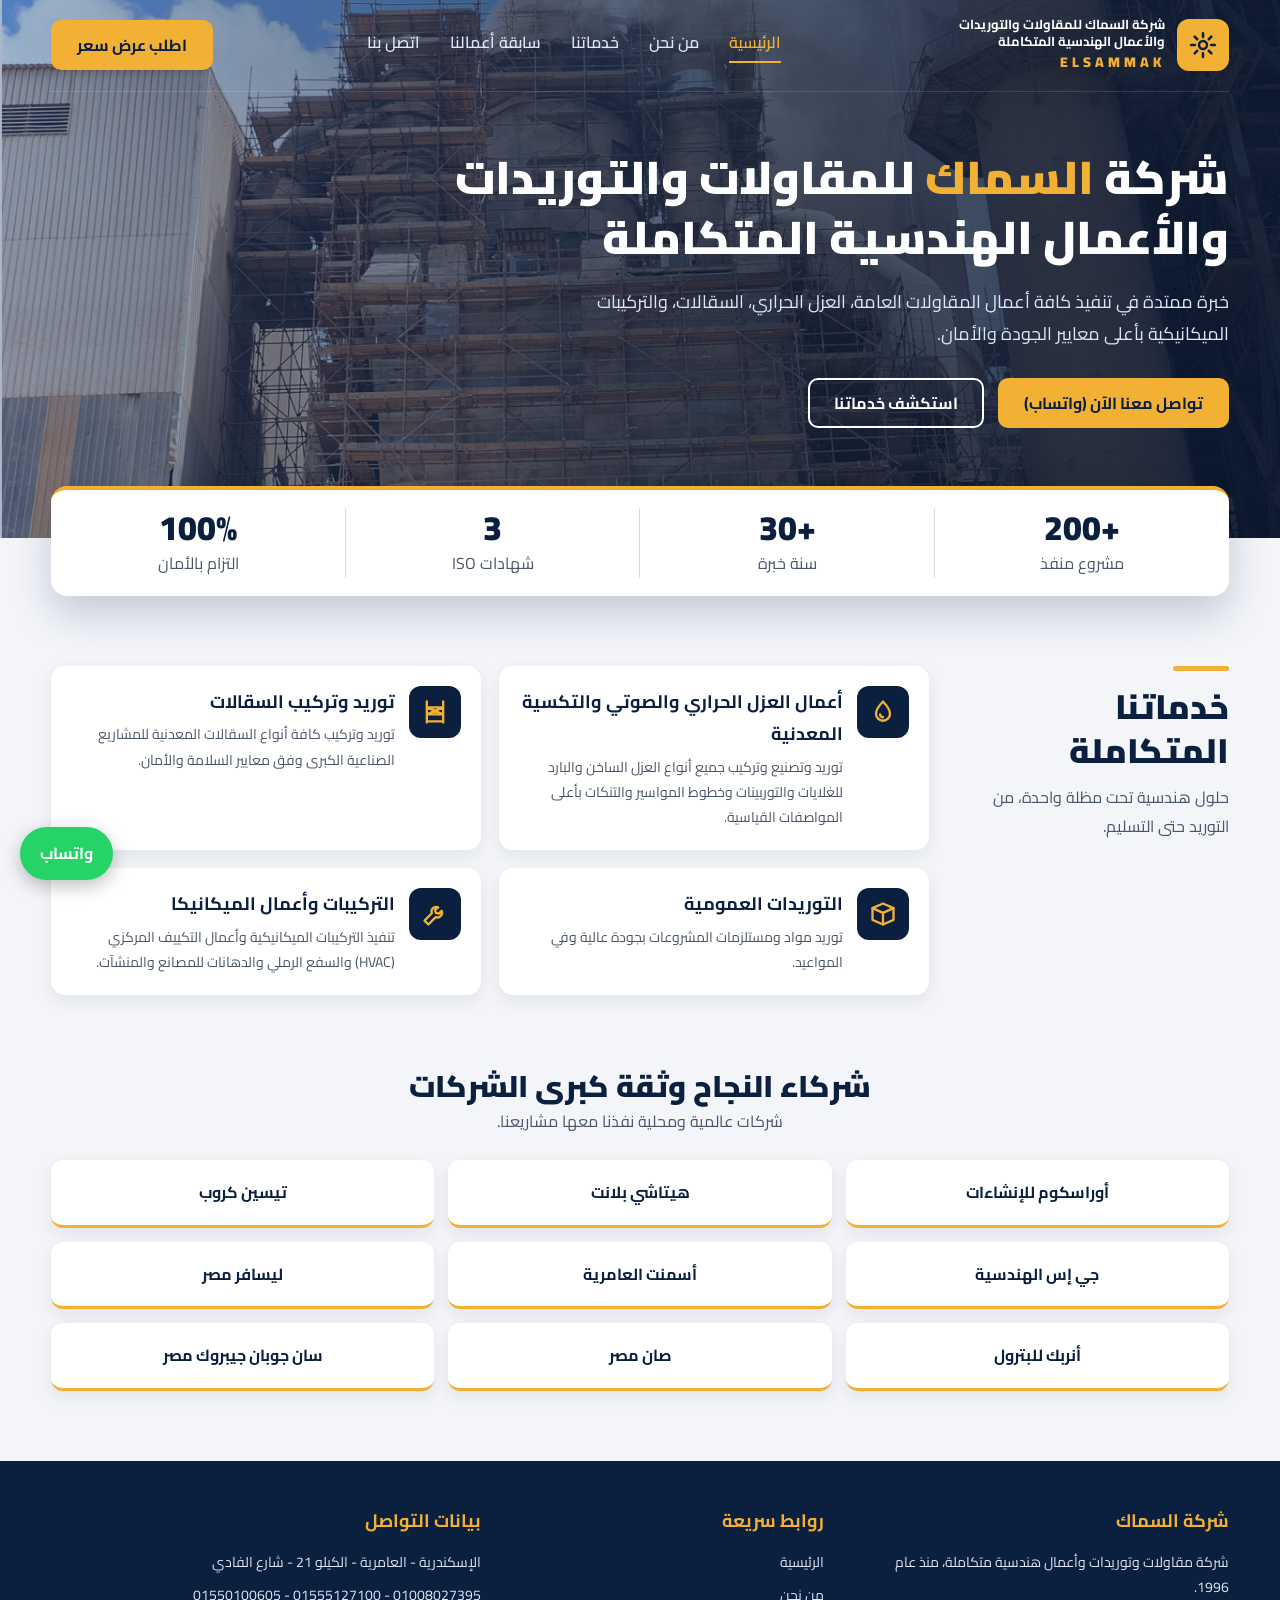
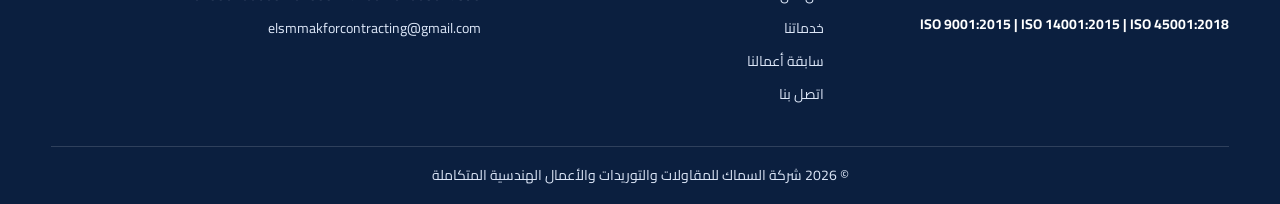
<file: index.html>
<!DOCTYPE html>
<html lang="ar" dir="rtl">
<head>
  <meta charset="UTF-8">
  <meta name="viewport" content="width=device-width, initial-scale=1">
  <title>شركة السماك للمقاولات والتوريدات والأعمال الهندسية المتكاملة</title>
  <meta name="description" content="شركة السماك للمقاولات: متخصصة في العزل الحراري والصوتي، التكسية المعدنية، السقالات، التوريدات العمومية، والتركيبات الميكانيكية للمصانع والمشاريع الكبرى بأعلى معايير الجودة والأمان.">
  <link rel="preconnect" href="https://fonts.googleapis.com">
  <link href="https://fonts.googleapis.com/css2?family=Cairo:wght@400;600;700;900&display=swap" rel="stylesheet">
  <link rel="stylesheet" href="css/style.css">
</head>
<body>

  <!-- ===== الشريط العلوي (انسخه في كل الصفحات) ===== -->
  <header class="hero-top">
    <div class="container navbar">
      <a href="index.html" class="logo">
        <span class="logo-icon">
          <svg width="30" height="30" viewBox="0 0 24 24" fill="none" stroke="#0B1F3F" stroke-width="2" stroke-linecap="round" stroke-linejoin="round" aria-hidden="true"><circle cx="12" cy="12" r="3.2"/><path d="M12 2.5v3M12 18.5v3M2.5 12h3M18.5 12h3M5.3 5.3l2.1 2.1M16.6 16.6l2.1 2.1M18.7 5.3l-2.1 2.1M7.4 16.6l-2.1 2.1"/></svg>
        </span>
        <span>
          <span class="logo-name">شركة السماك للمقاولات والتوريدات والأعمال الهندسية المتكاملة</span>
          <span class="logo-en">ELSAMMAK</span>
        </span>
      </a>

      <button class="menu-btn" id="menuBtn" aria-label="فتح القائمة" aria-expanded="false">☰</button>

      <nav class="nav" id="nav">
        <a href="index.html" class="active">الرئيسية</a>
        <a href="about.html">من نحن</a>
        <a href="services.html">خدماتنا</a>
        <a href="projects.html">سابقة أعمالنا</a>
        <a href="contact.html">اتصل بنا</a>
      </nav>

      <a href="contact.html" class="btn btn-gold nav-cta">اطلب عرض سعر</a>
    </div>

    <!-- ===== قسم الواجهة الرئيسي ===== -->
    <section class="hero container">
      <h1>شركة <span>السماك</span> للمقاولات والتوريدات والأعمال الهندسية المتكاملة</h1>
      <p>خبرة ممتدة في تنفيذ كافة أعمال المقاولات العامة، العزل الحراري، السقالات، والتركيبات الميكانيكية بأعلى معايير الجودة والأمان.</p>
      <div class="hero-btns">
        <a href="https://wa.me/201550100605" class="btn btn-gold" target="_blank" rel="noopener">تواصل معنا الآن (واتساب)</a>
        <a href="services.html" class="btn btn-outline">استكشف خدماتنا</a>
      </div>
    </section>
  </header>

  <main>
    <!-- ===== شريط الإحصائيات ===== -->
    <section class="container stats" aria-label="إحصائيات الشركة">
      <div><strong>+200</strong><span>مشروع منفذ</span></div>
      <div><strong>+30</strong><span>سنة خبرة</span></div>
      <div><strong>3</strong><span>شهادات ISO</span></div>
      <div><strong>100%</strong><span>التزام بالأمان</span></div>
    </section>

    <!-- ===== قسم الخدمات ===== -->
    <section class="container services">
      <div class="services-title">
        <h2>خدماتنا المتكاملة</h2>
        <p>حلول هندسية تحت مظلة واحدة، من التوريد حتى التسليم.</p>
      </div>
      <div class="cards">
        <article class="card">
          <div class="icon"><svg width="28" height="28" viewBox="0 0 24 24" fill="none" stroke="#F2B134" stroke-width="2" stroke-linecap="round" stroke-linejoin="round" aria-hidden="true"><path d="M12 3s6 6.3 6 10.5a6 6 0 0 1-12 0C6 9.3 12 3 12 3z"/><path d="M9.5 14a2.5 2.5 0 0 0 2.5 2.5"/></svg></div>
          <div><h3>أعمال العزل الحراري والصوتي والتكسية المعدنية</h3><p>توريد وتصنيع وتركيب جميع أنواع العزل الساخن والبارد للغلايات والتوربينات وخطوط المواسير والتنكات بأعلى المواصفات القياسية.</p></div>
        </article>
        <article class="card">
          <div class="icon"><svg width="28" height="28" viewBox="0 0 24 24" fill="none" stroke="#F2B134" stroke-width="2" stroke-linecap="round" stroke-linejoin="round" aria-hidden="true"><path d="M5 3v18M19 3v18M5 8h14M5 14h14M5 20h14M5 8l14 6M19 8L5 14"/></svg></div>
          <div><h3>توريد وتركيب السقالات</h3><p>توريد وتركيب كافة أنواع السقالات المعدنية للمشاريع الصناعية الكبرى وفق معايير السلامة والأمان.</p></div>
        </article>
        <article class="card">
          <div class="icon"><svg width="28" height="28" viewBox="0 0 24 24" fill="none" stroke="#F2B134" stroke-width="2" stroke-linecap="round" stroke-linejoin="round" aria-hidden="true"><path d="M3 7l9-4 9 4v10l-9 4-9-4z"/><path d="M3 7l9 4 9-4M12 11v10"/></svg></div>
          <div><h3>التوريدات العمومية</h3><p>توريد مواد ومستلزمات المشروعات بجودة عالية وفي المواعيد.</p></div>
        </article>
        <article class="card">
          <div class="icon"><svg width="28" height="28" viewBox="0 0 24 24" fill="none" stroke="#F2B134" stroke-width="2" stroke-linecap="round" stroke-linejoin="round" aria-hidden="true"><path d="M14.7 6.3a4 4 0 0 0-5.4 5.1L3 17.7 6.3 21l6.3-6.3a4 4 0 0 0 5.1-5.4l-2.4 2.4-2.6-.6-.6-2.6z"/></svg></div>
          <div><h3>التركيبات وأعمال الميكانيكا</h3><p>تنفيذ التركيبات الميكانيكية وأعمال التكييف المركزي (HVAC) والسفع الرملي والدهانات للمصانع والمنشآت.</p></div>
        </article>
      </div>
    </section>
    <!-- ===== شركاء النجاح وعملاؤنا ===== -->
    <section class="container clients">
      <h2>شركاء النجاح وثقة كبرى الشركات</h2>
      <p>شركات عالمية ومحلية نفذنا معها مشاريعنا.</p>
      <ul class="client-list">
        <li>أوراسكوم للإنشاءات</li>
        <li>هيتاشي بلانت</li>
        <li>تيسين كروب</li>
        <li>جي إس الهندسية</li>
        <li>أسمنت العامرية</li>
        <li>ليسافر مصر</li>
        <li>أنربك للبترول</li>
        <li>صان مصر</li>
        <li>سان جوبان جيبروك مصر</li>
      </ul>
    </section>
  </main>

  <!-- ===== الفوتر (انسخه في كل الصفحات) ===== -->
  <footer class="footer">
    <div class="container footer-grid">
      <div>
        <h3>شركة السماك</h3>
        <p>شركة مقاولات وتوريدات وأعمال هندسية متكاملة، منذ عام 1996.</p>
        <p class="iso">ISO 9001:2015 | ISO 14001:2015 | ISO 45001:2018</p>
      </div>
      <div>
        <h3>روابط سريعة</h3>
        <ul>
          <li><a href="index.html">الرئيسية</a></li>
          <li><a href="about.html">من نحن</a></li>
          <li><a href="services.html">خدماتنا</a></li>
          <li><a href="projects.html">سابقة أعمالنا</a></li>
          <li><a href="contact.html">اتصل بنا</a></li>
        </ul>
      </div>
      <div>
        <h3>بيانات التواصل</h3>
        <ul>
          <li>الإسكندرية - العامرية - الكيلو 21 - شارع الفادي</li>
          <li dir="ltr" style="text-align:right"><a href="tel:+201550100605">01550100605</a> - <a href="tel:+201555127100">01555127100</a> - <a href="tel:+201008027395">01008027395</a></li>
          <li><a href="mailto:elsmmakforcontracting@gmail.com">elsmmakforcontracting@gmail.com</a></li>
        </ul>
      </div>
    </div>
    <div class="container footer-bottom">
      <p>© 2026 شركة السماك للمقاولات والتوريدات والأعمال الهندسية المتكاملة</p>
    </div>
  </footer>

  <!-- زر واتساب ثابت -->
  <a href="https://wa.me/201550100605" class="wa-float" target="_blank" rel="noopener" aria-label="تواصل عبر واتساب">واتساب</a>

  <script src="js/main.js"></script>
</body>
</html>
</file>
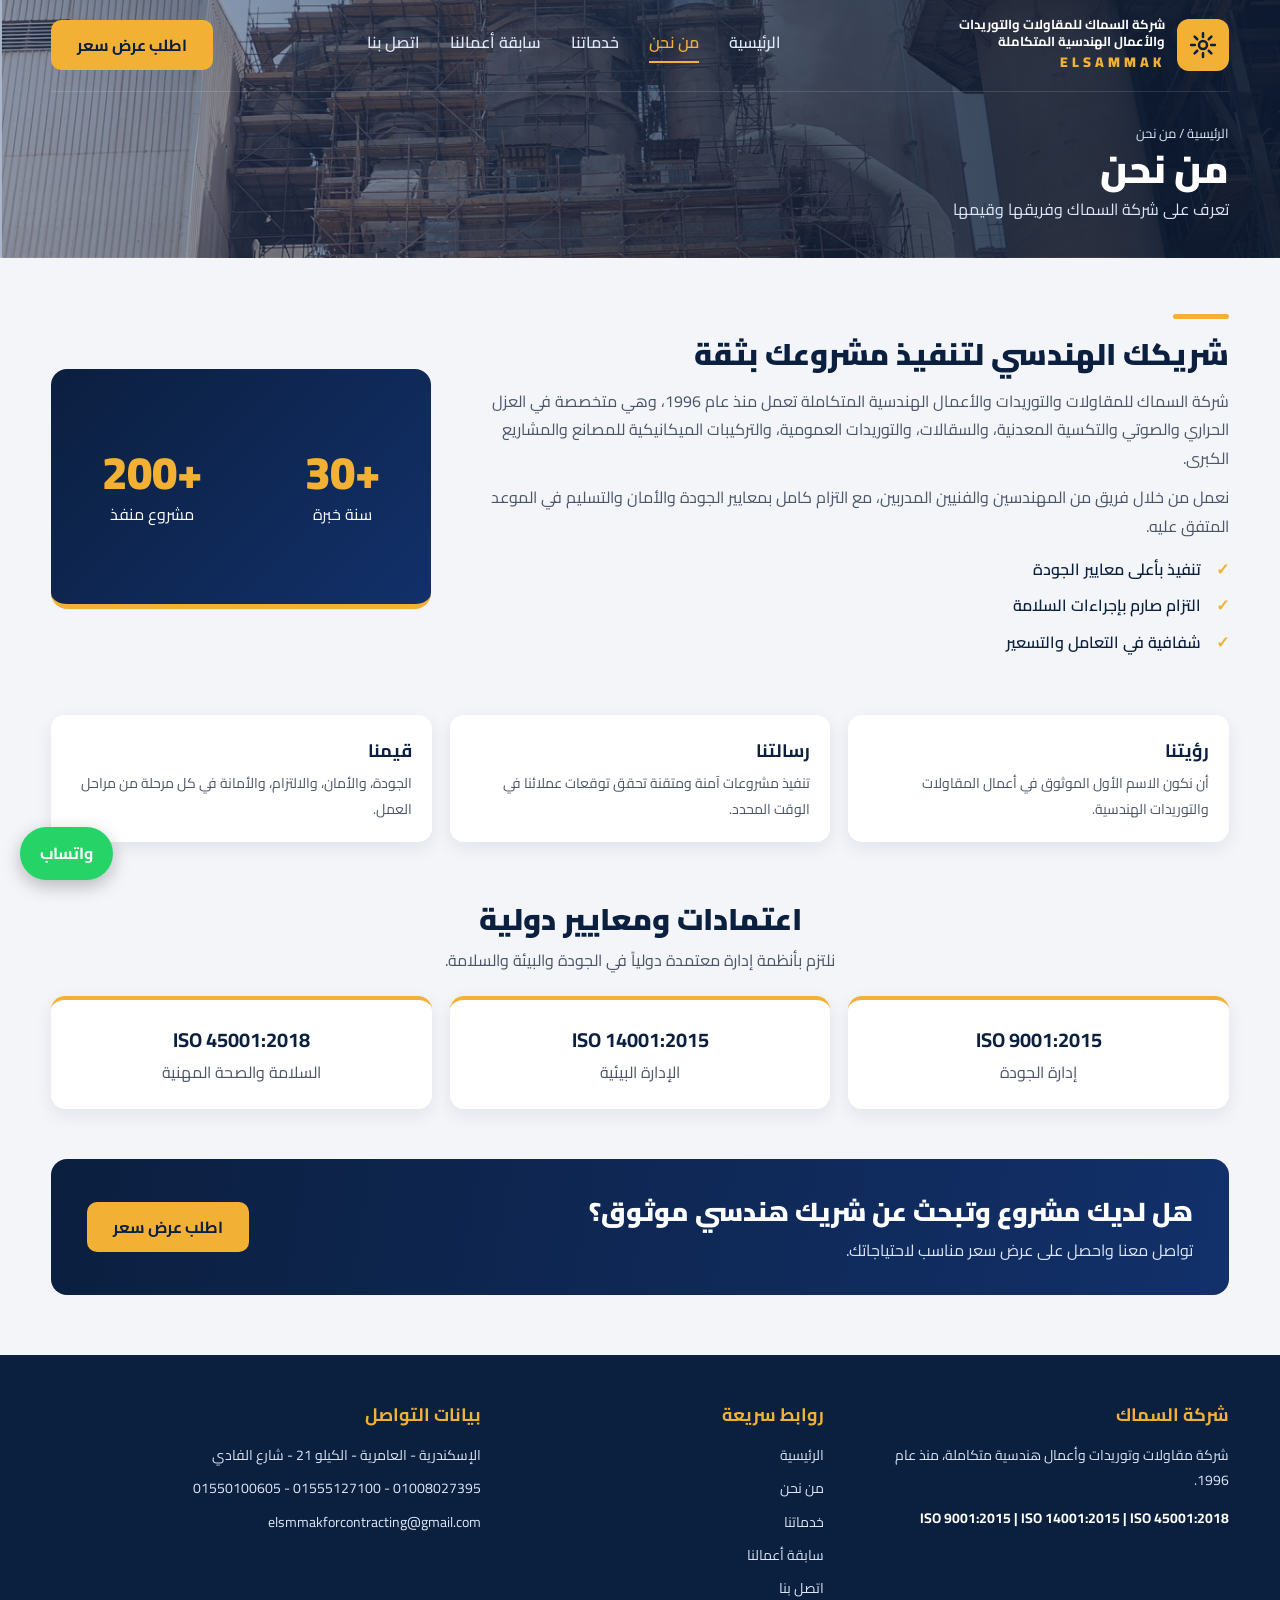
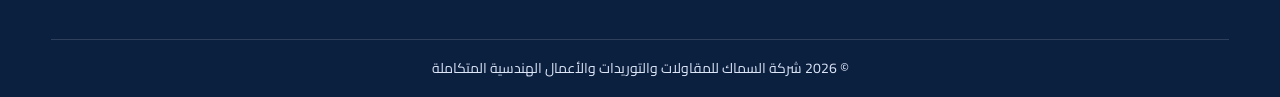
<file: about.html>
<!DOCTYPE html>
<html lang="ar" dir="rtl">
<head>
  <meta charset="UTF-8">
  <meta name="viewport" content="width=device-width, initial-scale=1">
  <title>من نحن | شركة السماك للمقاولات والتوريدات والأعمال الهندسية المتكاملة</title>
  <meta name="description" content="تعرف على شركة السماك للمقاولات: خبرة منذ عام 1996 في العزل والتكسية المعدنية والسقالات والتوريدات والتركيبات الميكانيكية، وحاصلة على شهادات ISO 9001 و14001 و45001.">
  <link rel="preconnect" href="https://fonts.googleapis.com">
  <link href="https://fonts.googleapis.com/css2?family=Cairo:wght@400;600;700;900&display=swap" rel="stylesheet">
  <link rel="stylesheet" href="css/style.css">
</head>
<body>

  <!-- ===== الشريط العلوي (انسخه في كل الصفحات) ===== -->
  <header class="hero-top inner">
    <div class="container navbar">
      <a href="index.html" class="logo">
        <span class="logo-icon">
          <svg width="30" height="30" viewBox="0 0 24 24" fill="none" stroke="#0B1F3F" stroke-width="2" stroke-linecap="round" stroke-linejoin="round" aria-hidden="true"><circle cx="12" cy="12" r="3.2"/><path d="M12 2.5v3M12 18.5v3M2.5 12h3M18.5 12h3M5.3 5.3l2.1 2.1M16.6 16.6l2.1 2.1M18.7 5.3l-2.1 2.1M7.4 16.6l-2.1 2.1"/></svg>
        </span>
        <span>
          <span class="logo-name">شركة السماك للمقاولات والتوريدات والأعمال الهندسية المتكاملة</span>
          <span class="logo-en">ELSAMMAK</span>
        </span>
      </a>

      <button class="menu-btn" id="menuBtn" aria-label="فتح القائمة" aria-expanded="false">☰</button>

      <nav class="nav" id="nav">
        <a href="index.html">الرئيسية</a>
        <a href="about.html" class="active">من نحن</a>
        <a href="services.html">خدماتنا</a>
        <a href="projects.html">سابقة أعمالنا</a>
        <a href="contact.html">اتصل بنا</a>
      </nav>

      <a href="contact.html" class="btn btn-gold nav-cta">اطلب عرض سعر</a>
    </div>

    <section class="page-title container">
      <p class="crumbs"><a href="index.html">الرئيسية</a> / من نحن</p>
      <h1>من نحن</h1>
      <p>تعرف على شركة السماك وفريقها وقيمها</p>
    </section>
  </header>

  <main>
    <!-- ===== نبذة عن الشركة ===== -->
    <section class="container about-intro">
      <div class="about-text">
        <div class="bar"></div>
        <h2>شريكك الهندسي لتنفيذ مشروعك بثقة</h2>
        <p>شركة السماك للمقاولات والتوريدات والأعمال الهندسية المتكاملة تعمل منذ عام 1996، وهي متخصصة في العزل الحراري والصوتي والتكسية المعدنية، والسقالات، والتوريدات العمومية، والتركيبات الميكانيكية للمصانع والمشاريع الكبرى.</p>
        <p>نعمل من خلال فريق من المهندسين والفنيين المدربين، مع التزام كامل بمعايير الجودة والأمان والتسليم في الموعد المتفق عليه.</p>
        <ul class="checks">
          <li>تنفيذ بأعلى معايير الجودة</li>
          <li>التزام صارم بإجراءات السلامة</li>
          <li>شفافية في التعامل والتسعير</li>
        </ul>
      </div>
      <div class="about-numbers">
        <div><strong>+30</strong><span>سنة خبرة</span></div>
        <div><strong>+200</strong><span>مشروع منفذ</span></div>
      </div>
    </section>

    <!-- ===== الرؤية والرسالة والقيم ===== -->
    <section class="container vmv">
      <article class="card"><div><h3>رؤيتنا</h3><p>أن نكون الاسم الأول الموثوق في أعمال المقاولات والتوريدات الهندسية.</p></div></article>
      <article class="card"><div><h3>رسالتنا</h3><p>تنفيذ مشروعات آمنة ومتقنة تحقق توقعات عملائنا في الوقت المحدد.</p></div></article>
      <article class="card"><div><h3>قيمنا</h3><p>الجودة، والأمان، والالتزام، والأمانة في كل مرحلة من مراحل العمل.</p></div></article>
    </section>

    <!-- ===== الاعتمادات وشهادات الأيزو ===== -->
    <section class="container iso-section">
      <h2>اعتمادات ومعايير دولية</h2>
      <p>نلتزم بأنظمة إدارة معتمدة دولياً في الجودة والبيئة والسلامة.</p>
      <div class="iso-grid">
        <div class="iso-card"><strong dir="ltr">ISO 9001:2015</strong><span>إدارة الجودة</span></div>
        <div class="iso-card"><strong dir="ltr">ISO 14001:2015</strong><span>الإدارة البيئية</span></div>
        <div class="iso-card"><strong dir="ltr">ISO 45001:2018</strong><span>السلامة والصحة المهنية</span></div>
      </div>
    </section>

    <!-- ===== دعوة للتواصل ===== -->
    <section class="container cta-band">
      <div>
        <h2>هل لديك مشروع وتبحث عن شريك هندسي موثوق؟</h2>
        <p>تواصل معنا واحصل على عرض سعر مناسب لاحتياجاتك.</p>
      </div>
      <a href="contact.html" class="btn btn-gold">اطلب عرض سعر</a>
    </section>
  </main>

  <!-- ===== الفوتر (انسخه في كل الصفحات) ===== -->
  <footer class="footer">
    <div class="container footer-grid">
      <div>
        <h3>شركة السماك</h3>
        <p>شركة مقاولات وتوريدات وأعمال هندسية متكاملة، منذ عام 1996.</p>
        <p class="iso">ISO 9001:2015 | ISO 14001:2015 | ISO 45001:2018</p>
      </div>
      <div>
        <h3>روابط سريعة</h3>
        <ul>
          <li><a href="index.html">الرئيسية</a></li>
          <li><a href="about.html">من نحن</a></li>
          <li><a href="services.html">خدماتنا</a></li>
          <li><a href="projects.html">سابقة أعمالنا</a></li>
          <li><a href="contact.html">اتصل بنا</a></li>
        </ul>
      </div>
      <div>
        <h3>بيانات التواصل</h3>
        <ul>
          <li>الإسكندرية - العامرية - الكيلو 21 - شارع الفادي</li>
          <li dir="ltr" style="text-align:right"><a href="tel:+201550100605">01550100605</a> - <a href="tel:+201555127100">01555127100</a> - <a href="tel:+201008027395">01008027395</a></li>
          <li><a href="mailto:elsmmakforcontracting@gmail.com">elsmmakforcontracting@gmail.com</a></li>
        </ul>
      </div>
    </div>
    <div class="container footer-bottom">
      <p>© 2026 شركة السماك للمقاولات والتوريدات والأعمال الهندسية المتكاملة</p>
    </div>
  </footer>

  <!-- زر واتساب ثابت -->
  <a href="https://wa.me/201550100605" class="wa-float" target="_blank" rel="noopener" aria-label="تواصل عبر واتساب">واتساب</a>

  <script src="js/main.js"></script>
</body>
</html>
</file>
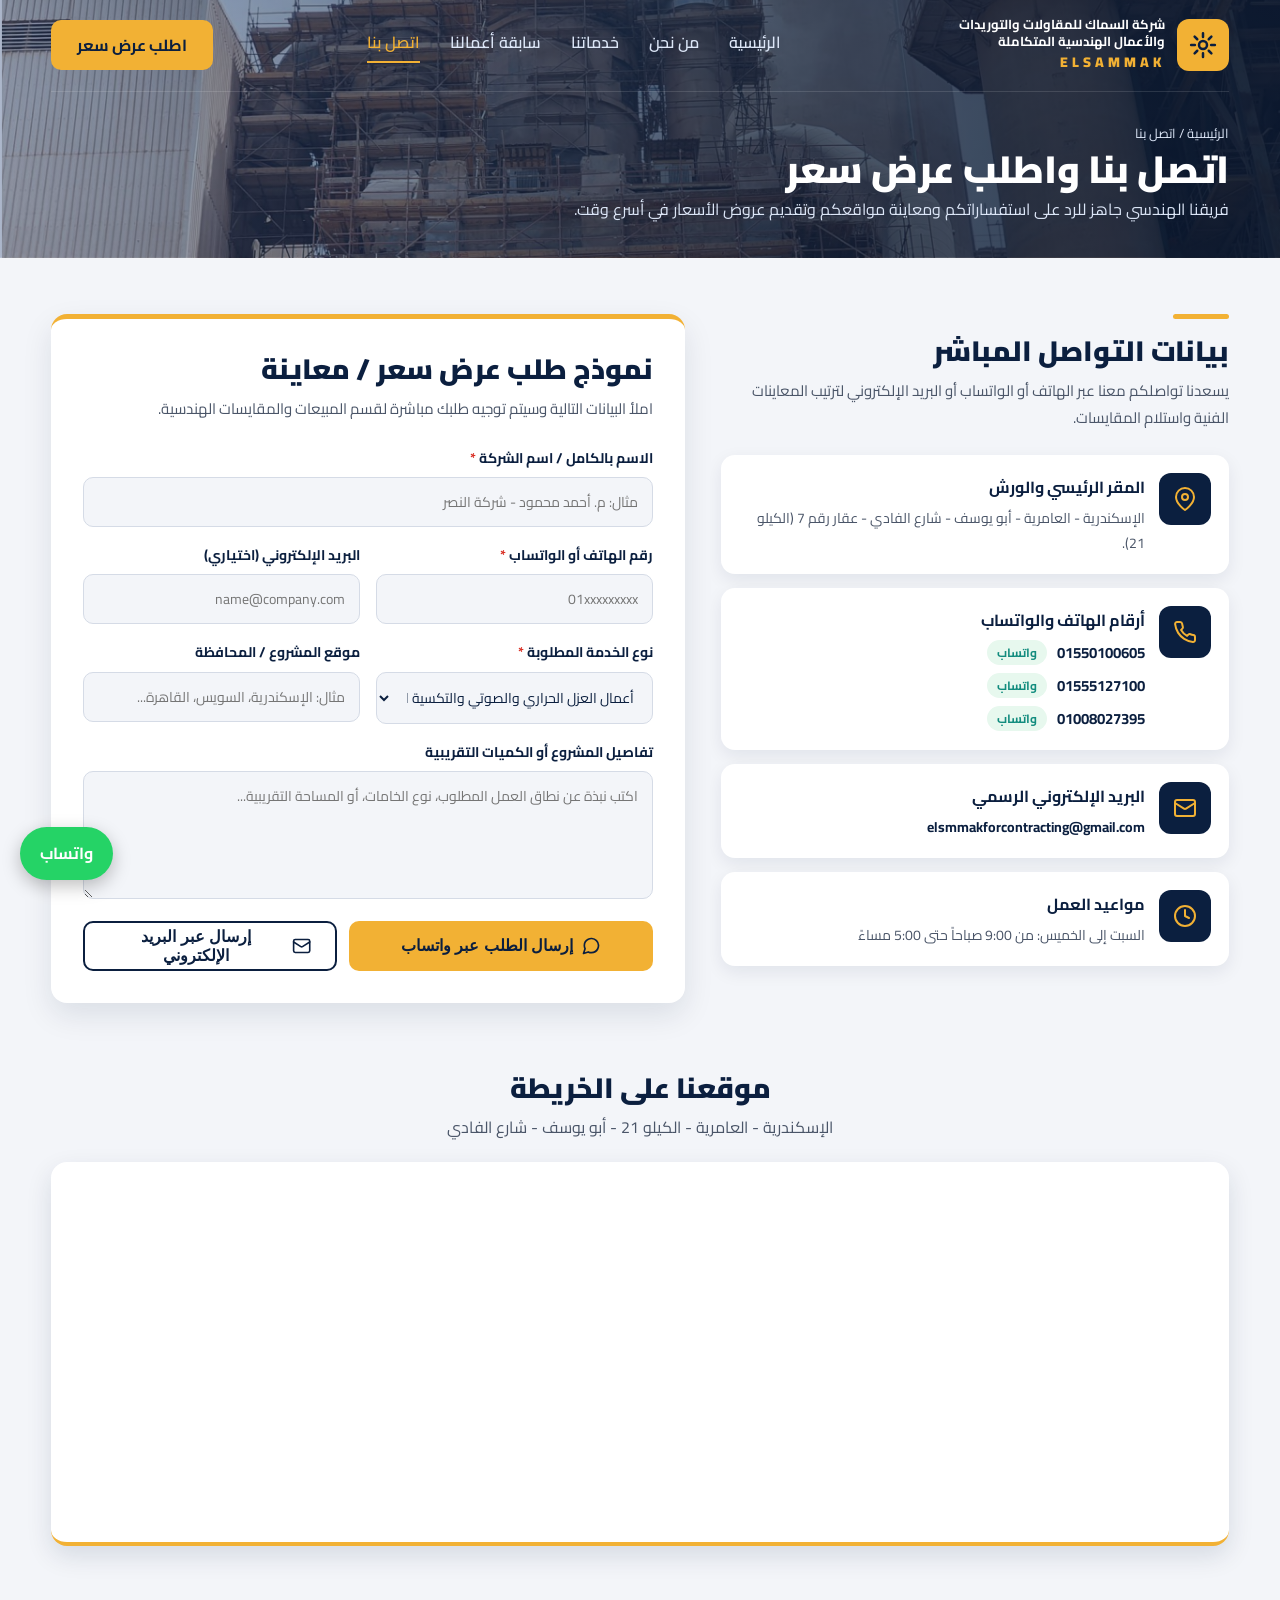
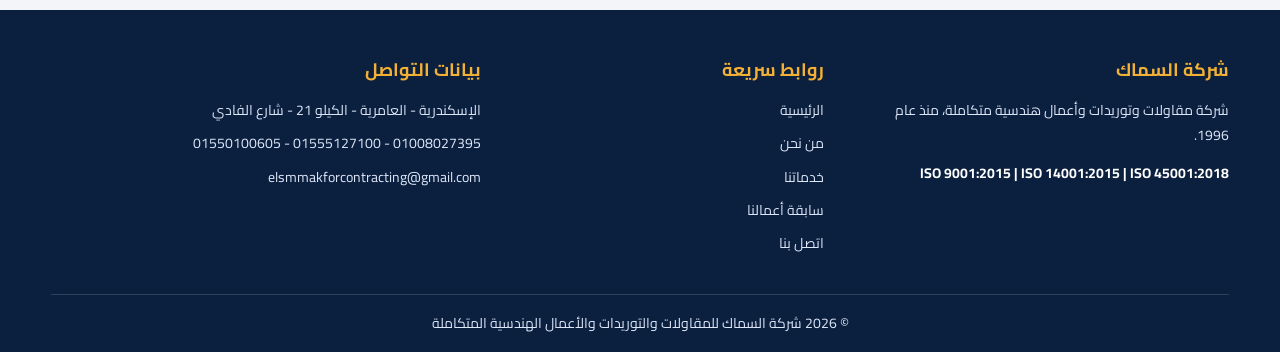
<file: contact.html>
<!DOCTYPE html>
<html lang="ar" dir="rtl">
<head>
  <meta charset="UTF-8">
  <meta name="viewport" content="width=device-width, initial-scale=1">
  <title>اتصل بنا | شركة السماك للمقاولات والتوريدات والأعمال الهندسية المتكاملة</title>
  <meta name="description" content="تواصل مع شركة السماك للمقاولات والتوريدات واطلب عرض سعر لأعمال العزل الحراري والصوتي، السقالات، التركيبات الميكانيكية، التكييف المركزي، والتوريدات العمومية.">
  <link rel="preconnect" href="https://fonts.googleapis.com">
  <link href="https://fonts.googleapis.com/css2?family=Cairo:wght@400;600;700;900&display=swap" rel="stylesheet">
  <link rel="stylesheet" href="css/style.css">
</head>
<body>

  <!-- ===== الشريط العلوي ===== -->
  <header class="hero-top inner">
    <div class="container navbar">
      <a href="index.html" class="logo">
        <span class="logo-icon">
          <svg width="30" height="30" viewBox="0 0 24 24" fill="none" stroke="#0B1F3F" stroke-width="2" stroke-linecap="round" stroke-linejoin="round" aria-hidden="true"><circle cx="12" cy="12" r="3.2"/><path d="M12 2.5v3M12 18.5v3M2.5 12h3M18.5 12h3M5.3 5.3l2.1 2.1M16.6 16.6l2.1 2.1M18.7 5.3l-2.1 2.1M7.4 16.6l-2.1 2.1"/></svg>
        </span>
        <span>
          <span class="logo-name">شركة السماك للمقاولات والتوريدات والأعمال الهندسية المتكاملة</span>
          <span class="logo-en">ELSAMMAK</span>
        </span>
      </a>

      <button class="menu-btn" id="menuBtn" aria-label="فتح القائمة" aria-expanded="false">☰</button>

      <nav class="nav" id="nav">
        <a href="index.html">الرئيسية</a>
        <a href="about.html">من نحن</a>
        <a href="services.html">خدماتنا</a>
        <a href="projects.html">سابقة أعمالنا</a>
        <a href="contact.html" class="active">اتصل بنا</a>
      </nav>

      <a href="#quoteForm" class="btn btn-gold nav-cta">اطلب عرض سعر</a>
    </div>

    <section class="page-title container">
      <p class="crumbs"><a href="index.html">الرئيسية</a> / اتصل بنا</p>
      <h1>اتصل بنا واطلب عرض سعر</h1>
      <p>فريقنا الهندسي جاهز للرد على استفساراتكم ومعاينة مواقعكم وتقديم عروض الأسعار في أسرع وقت.</p>
    </section>
  </header>

  <main>
    <!-- ===== قسم التواصل الرئيسي ===== -->
    <section class="container contact-section">
      <div class="contact-grid">
        
        <!-- العمود الأول: بيانات التواصل المباشر -->
        <div class="contact-info">
          <div class="bar"></div>
          <h2>بيانات التواصل المباشر</h2>
          <p class="contact-lead">يسعدنا تواصلكم معنا عبر الهاتف أو الواتساب أو البريد الإلكتروني لترتيب المعاينات الفنية واستلام المقايسات.</p>

          <div class="info-cards">
            <!-- العنوان -->
            <article class="info-card">
              <div class="icon">
                <svg width="24" height="24" viewBox="0 0 24 24" fill="none" stroke="#F2B134" stroke-width="2" stroke-linecap="round" stroke-linejoin="round" aria-hidden="true"><path d="M21 10c0 7-9 13-9 13s-9-6-9-13a9 9 0 0 1 18 0z"/><circle cx="12" cy="10" r="3"/></svg>
              </div>
              <div>
                <h3>المقر الرئيسي والورش</h3>
                <p>الإسكندرية - العامرية - أبو يوسف - شارع الفادي - عقار رقم 7 (الكيلو 21).</p>
              </div>
            </article>

            <!-- أرقام الهاتف والواتساب -->
            <article class="info-card">
              <div class="icon">
                <svg width="24" height="24" viewBox="0 0 24 24" fill="none" stroke="#F2B134" stroke-width="2" stroke-linecap="round" stroke-linejoin="round" aria-hidden="true"><path d="M22 16.92v3a2 2 0 0 1-2.18 2 19.79 19.79 0 0 1-8.63-3.07 19.5 19.5 0 0 1-6-6 19.79 19.79 0 0 1-3.07-8.67A2 2 0 0 1 4.11 2h3a2 2 0 0 1 2 1.72 12.84 12.84 0 0 0 .7 2.81 2 2 0 0 1-.45 2.11L8.09 9.91a16 16 0 0 0 6 6l1.27-1.27a2 2 0 0 1 2.11-.45 12.84 12.84 0 0 0 2.81.7A2 2 0 0 1 22 16.92z"/></svg>
              </div>
              <div>
                <h3>أرقام الهاتف والواتساب</h3>
                <ul class="phone-list">
                  <li>
                    <a href="tel:+201550100605" dir="ltr">01550100605</a>
                    <a href="https://wa.me/201550100605" class="wa-badge" target="_blank" rel="noopener">واتساب</a>
                  </li>
                  <li>
                    <a href="tel:+201555127100" dir="ltr">01555127100</a>
                    <a href="https://wa.me/201555127100" class="wa-badge" target="_blank" rel="noopener">واتساب</a>
                  </li>
                  <li>
                    <a href="tel:+201008027395" dir="ltr">01008027395</a>
                    <a href="https://wa.me/201008027395" class="wa-badge" target="_blank" rel="noopener">واتساب</a>
                  </li>
                </ul>
              </div>
            </article>

            <!-- البريد الإلكتروني -->
            <article class="info-card">
              <div class="icon">
                <svg width="24" height="24" viewBox="0 0 24 24" fill="none" stroke="#F2B134" stroke-width="2" stroke-linecap="round" stroke-linejoin="round" aria-hidden="true"><rect x="2" y="4" width="20" height="16" rx="2"/><path d="m22 7-8.97 5.7a1.94 1.94 0 0 1-2.06 0L2 7"/></svg>
              </div>
              <div>
                <h3>البريد الإلكتروني الرسمي</h3>
                <p><a href="mailto:elsmmakforcontracting@gmail.com" class="email-link">elsmmakforcontracting@gmail.com</a></p>
              </div>
            </article>

            <!-- مواعيد العمل -->
            <article class="info-card">
              <div class="icon">
                <svg width="24" height="24" viewBox="0 0 24 24" fill="none" stroke="#F2B134" stroke-width="2" stroke-linecap="round" stroke-linejoin="round" aria-hidden="true"><circle cx="12" cy="12" r="10"/><polyline points="12 6 12 12 16 14"/></svg>
              </div>
              <div>
                <h3>مواعيد العمل</h3>
                <p>السبت إلى الخميس: من 9:00 صباحاً حتى 5:00 مساءً</p>
              </div>
            </article>
          </div>
        </div>

        <!-- العمود الثاني: نموذج طلب عرض سعر -->
        <div class="quote-box">
          <h2>نموذج طلب عرض سعر / معاينة</h2>
          <p>املأ البيانات التالية وسيتم توجيه طلبك مباشرة لقسم المبيعات والمقايسات الهندسية.</p>

          <form id="quoteForm" class="quote-form">
            <div class="form-group">
              <label for="clientName">الاسم بالكامل / اسم الشركة <span class="req">*</span></label>
              <input type="text" id="clientName" name="clientName" placeholder="مثال: م. أحمد محمود - شركة النصر" required>
            </div>

            <div class="form-row">
              <div class="form-group">
                <label for="clientPhone">رقم الهاتف أو الواتساب <span class="req">*</span></label>
                <input type="tel" id="clientPhone" name="clientPhone" placeholder="01xxxxxxxxx" dir="ltr" style="text-align:right" required>
              </div>
              <div class="form-group">
                <label for="clientEmail">البريد الإلكتروني (اختياري)</label>
                <input type="email" id="clientEmail" name="clientEmail" placeholder="name@company.com" dir="ltr" style="text-align:right">
              </div>
            </div>

            <div class="form-row">
              <div class="form-group">
                <label for="serviceType">نوع الخدمة المطلوبة <span class="req">*</span></label>
                <select id="serviceType" name="serviceType" required>
                  <option value="أعمال العزل الحراري والصوتي والتكسية المعدنية" data-key="insulation">أعمال العزل الحراري والصوتي والتكسية المعدنية</option>
                  <option value="توريد وتركيب السقالات المعدنية" data-key="scaffolding">توريد وتركيب السقالات المعدنية</option>
                  <option value="التركيبات الميكانيكية والتكييف المركزي HVAC" data-key="hvac">التركيبات الميكانيكية والتكييف المركزي HVAC</option>
                  <option value="السفع الرملي والدهانات الصناعية" data-key="sandblasting">السفع الرملي والدهانات الصناعية</option>
                  <option value="التوريدات العمومية وتأجير المعدات" data-key="supplies">التوريدات العمومية وتأجير المعدات</option>
                  <option value="أخرى" data-key="other">أخرى</option>
                </select>
              </div>

              <div class="form-group">
                <label for="projectLocation">موقع المشروع / المحافظة</label>
                <input type="text" id="projectLocation" name="projectLocation" placeholder="مثال: الإسكندرية، السويس، القاهرة...">
              </div>
            </div>

            <div class="form-group">
              <label for="projectDetails">تفاصيل المشروع أو الكميات التقريبية</label>
              <textarea id="projectDetails" name="projectDetails" rows="4" placeholder="اكتب نبذة عن نطاق العمل المطلوب، نوع الخامات، أو المساحة التقريبية..."></textarea>
            </div>

            <div class="form-actions">
              <button type="submit" class="btn btn-gold btn-full">
                <svg width="20" height="20" viewBox="0 0 24 24" fill="none" stroke="currentColor" stroke-width="2" stroke-linecap="round" stroke-linejoin="round" style="margin-inline-end:8px" aria-hidden="true"><path d="M21 11.5a8.38 8.38 0 0 1-.9 3.8 8.5 8.5 0 0 1-7.6 4.7 8.38 8.38 0 0 1-3.8-.9L3 21l1.9-5.7a8.38 8.38 0 0 1-.9-3.8 8.5 8.5 0 0 1 4.7-7.6 8.38 8.38 0 0 1 3.8-.9h.5a8.48 8.48 0 0 1 8 8v.5z"/></svg>
                إرسال الطلب عبر واتساب
              </button>
              <button type="button" id="sendEmailBtn" class="btn btn-navy-outline btn-full">
                <svg width="20" height="20" viewBox="0 0 24 24" fill="none" stroke="currentColor" stroke-width="2" stroke-linecap="round" stroke-linejoin="round" style="margin-inline-end:8px" aria-hidden="true"><rect x="2" y="4" width="20" height="16" rx="2"/><path d="m22 7-8.97 5.7a1.94 1.94 0 0 1-2.06 0L2 7"/></svg>
                إرسال عبر البريد الإلكتروني
              </button>
            </div>
          </form>
        </div>

      </div>
    </section>

    <!-- ===== قسم الخريطة ===== -->
    <section class="container map-section">
      <div class="map-header">
        <h2>موقعنا على الخريطة</h2>
        <p>الإسكندرية - العامرية - الكيلو 21 - أبو يوسف - شارع الفادي</p>
      </div>
      <div class="map-frame">
        <iframe 
          title="موقع شركة السماك للمقاولات والتوريدات - العامرية الإسكندرية"
          src="https://maps.google.com/maps?q=%D8%A7%D9%84%D8%B9%D8%A7%D9%85%D8%B1%D9%8A%D8%A9%20%D8%A7%D9%84%D9%83%D9%8A%D9%84%D9%88%2021%20%D8%A7%D9%84%D8%A5%D8%B3%D9%83%D9%86%D8%AF%D8%B1%D9%8A%D8%A9&t=&z=14&ie=UTF8&iwloc=&output=embed" 
          width="100%" 
          height="380" 
          style="border:0;" 
          allowfullscreen="" 
          loading="lazy" 
          referrerpolicy="no-referrer-when-downgrade">
        </iframe>
      </div>
    </section>
  </main>

  <!-- ===== الفوتر ===== -->
  <footer class="footer">
    <div class="container footer-grid">
      <div>
        <h3>شركة السماك</h3>
        <p>شركة مقاولات وتوريدات وأعمال هندسية متكاملة، منذ عام 1996.</p>
        <p class="iso">ISO 9001:2015 | ISO 14001:2015 | ISO 45001:2018</p>
      </div>
      <div>
        <h3>روابط سريعة</h3>
        <ul>
          <li><a href="index.html">الرئيسية</a></li>
          <li><a href="about.html">من نحن</a></li>
          <li><a href="services.html">خدماتنا</a></li>
          <li><a href="projects.html">سابقة أعمالنا</a></li>
          <li><a href="contact.html">اتصل بنا</a></li>
        </ul>
      </div>
      <div>
        <h3>بيانات التواصل</h3>
        <ul>
          <li>الإسكندرية - العامرية - الكيلو 21 - شارع الفادي</li>
          <li dir="ltr" style="text-align:right"><a href="tel:+201550100605">01550100605</a> - <a href="tel:+201555127100">01555127100</a> - <a href="tel:+201008027395">01008027395</a></li>
          <li><a href="mailto:elsmmakforcontracting@gmail.com">elsmmakforcontracting@gmail.com</a></li>
        </ul>
      </div>
    </div>
    <div class="container footer-bottom">
      <p>© 2026 شركة السماك للمقاولات والتوريدات والأعمال الهندسية المتكاملة</p>
    </div>
  </footer>

  <!-- زر واتساب ثابت -->
  <a href="https://wa.me/201550100605" class="wa-float" target="_blank" rel="noopener" aria-label="تواصل عبر واتساب">واتساب</a>

  <script src="js/main.js"></script>
</body>
</html>
</file>
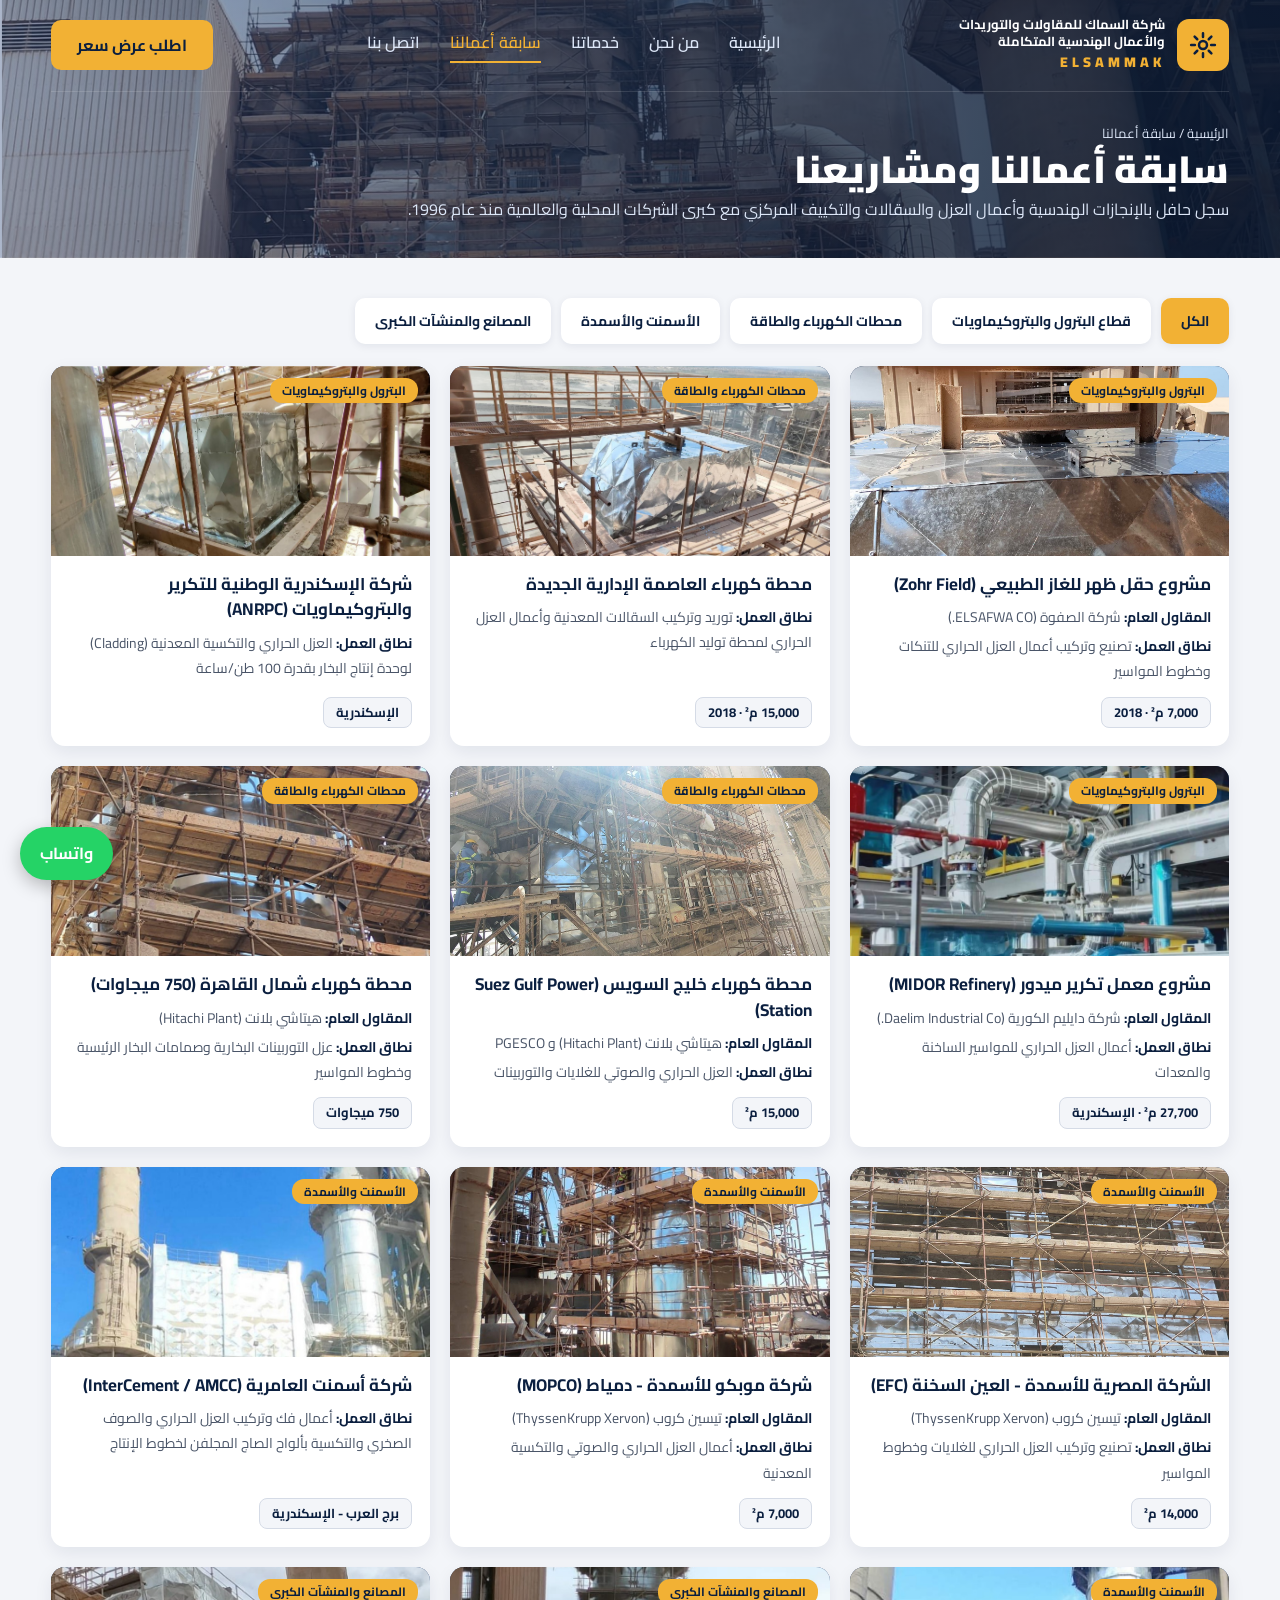
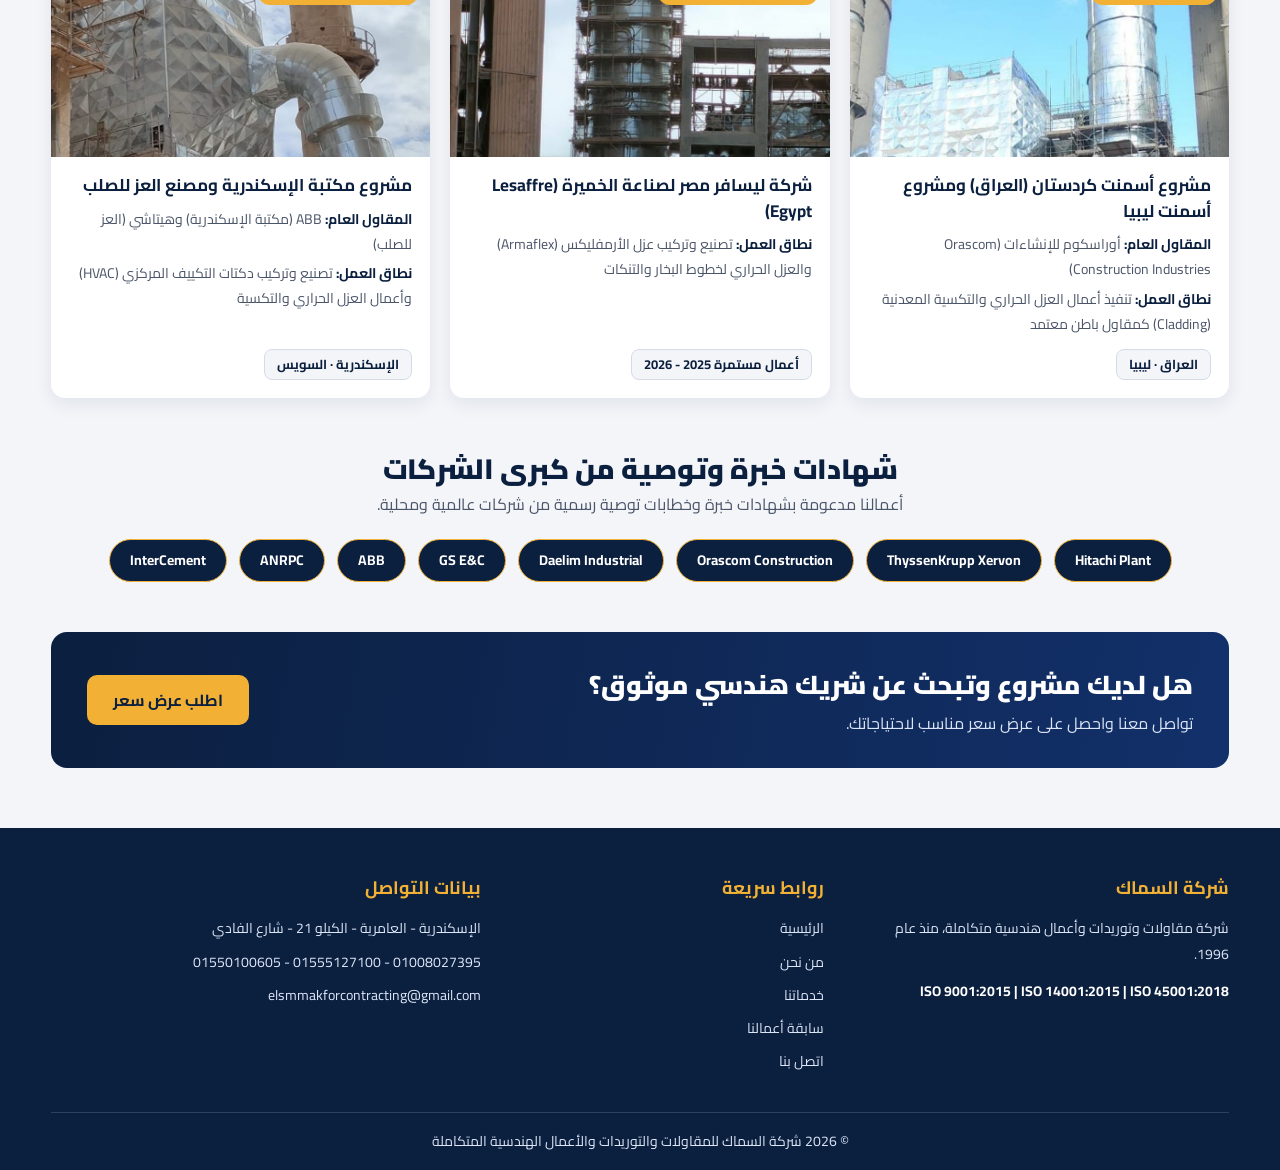
<file: projects.html>
<!DOCTYPE html>
<html lang="ar" dir="rtl">
<head>
  <meta charset="UTF-8">
  <meta name="viewport" content="width=device-width, initial-scale=1">
  <title>سابقة أعمالنا | شركة السماك للمقاولات والتوريدات والأعمال الهندسية المتكاملة</title>
  <meta name="description" content="سابقة أعمال شركة السماك: مشاريع عزل حراري وسقالات وتكييف مركزي لكبرى الشركات في البترول والكهرباء والأسمنت والأسمدة والمصانع منذ عام 1996.">
  <link rel="preconnect" href="https://fonts.googleapis.com">
  <link href="https://fonts.googleapis.com/css2?family=Cairo:wght@400;600;700;900&display=swap" rel="stylesheet">
  <link rel="stylesheet" href="css/style.css">
</head>
<body>

  <!-- ===== الشريط العلوي (انسخه في كل الصفحات) ===== -->
  <header class="hero-top inner">
    <div class="container navbar">
      <a href="index.html" class="logo">
        <span class="logo-icon">
          <svg width="30" height="30" viewBox="0 0 24 24" fill="none" stroke="#0B1F3F" stroke-width="2" stroke-linecap="round" stroke-linejoin="round" aria-hidden="true"><circle cx="12" cy="12" r="3.2"/><path d="M12 2.5v3M12 18.5v3M2.5 12h3M18.5 12h3M5.3 5.3l2.1 2.1M16.6 16.6l2.1 2.1M18.7 5.3l-2.1 2.1M7.4 16.6l-2.1 2.1"/></svg>
        </span>
        <span>
          <span class="logo-name">شركة السماك للمقاولات والتوريدات والأعمال الهندسية المتكاملة</span>
          <span class="logo-en">ELSAMMAK</span>
        </span>
      </a>

      <button class="menu-btn" id="menuBtn" aria-label="فتح القائمة" aria-expanded="false">☰</button>

      <nav class="nav" id="nav">
        <a href="index.html">الرئيسية</a>
        <a href="about.html">من نحن</a>
        <a href="services.html">خدماتنا</a>
        <a href="projects.html" class="active">سابقة أعمالنا</a>
        <a href="contact.html">اتصل بنا</a>
      </nav>

      <a href="contact.html" class="btn btn-gold nav-cta">اطلب عرض سعر</a>
    </div>

    <section class="page-title container">
      <p class="crumbs"><a href="index.html">الرئيسية</a> / سابقة أعمالنا</p>
      <h1>سابقة أعمالنا ومشاريعنا</h1>
      <p>سجل حافل بالإنجازات الهندسية وأعمال العزل والسقالات والتكييف المركزي مع كبرى الشركات المحلية والعالمية منذ عام 1996.</p>
    </section>
  </header>

  <main>
    <!-- ===== أزرار التصفية ===== -->
    <section class="container filters" aria-label="تصفية المشاريع">
        <button class="filter-btn active" data-filter="all">الكل</button>
        <button class="filter-btn" data-filter="oil">قطاع البترول والبتروكيماويات</button>
        <button class="filter-btn" data-filter="power">محطات الكهرباء والطاقة</button>
        <button class="filter-btn" data-filter="cement">الأسمنت والأسمدة</button>
        <button class="filter-btn" data-filter="industrial">المصانع والمنشآت الكبرى</button>
    </section>

    <!-- ===== بطاقات المشاريع ===== -->
    <section class="container project-grid" id="projectGrid">
      <article class="project-card" data-cat="oil">
        <div class="p-thumb">
          <img src="images/project-1.jpg" alt="مشروع حقل ظهر للغاز الطبيعي (Zohr Field)" width="400" height="220" loading="lazy" onerror="this.remove()">
          <span class="p-tag">البترول والبتروكيماويات</span>
        </div>
        <div class="p-body">
          <h3>مشروع حقل ظهر للغاز الطبيعي (Zohr Field)</h3>
          <ul class="p-meta">
            <li><b>المقاول العام:</b> شركة الصفوة (ELSAFWA CO.)</li>
            <li><b>نطاق العمل:</b> تصنيع وتركيب أعمال العزل الحراري للتنكات وخطوط المواسير</li>
          </ul>
          <span class="p-chip">7,000 م² · 2018</span>
        </div>
      </article>
      <article class="project-card" data-cat="power">
        <div class="p-thumb">
          <img src="images/project-2.jpg" alt="محطة كهرباء العاصمة الإدارية الجديدة" width="400" height="220" loading="lazy" onerror="this.remove()">
          <span class="p-tag">محطات الكهرباء والطاقة</span>
        </div>
        <div class="p-body">
          <h3>محطة كهرباء العاصمة الإدارية الجديدة</h3>
          <ul class="p-meta">
            <li><b>نطاق العمل:</b> توريد وتركيب السقالات المعدنية وأعمال العزل الحراري لمحطة توليد الكهرباء</li>
          </ul>
          <span class="p-chip">15,000 م² · 2018</span>
        </div>
      </article>
      <article class="project-card" data-cat="oil">
        <div class="p-thumb">
          <img src="images/project-3.jpg" alt="شركة الإسكندرية الوطنية للتكرير والبتروكيماويات (ANRPC)" width="400" height="220" loading="lazy" onerror="this.remove()">
          <span class="p-tag">البترول والبتروكيماويات</span>
        </div>
        <div class="p-body">
          <h3>شركة الإسكندرية الوطنية للتكرير والبتروكيماويات (ANRPC)</h3>
          <ul class="p-meta">
            <li><b>نطاق العمل:</b> العزل الحراري والتكسية المعدنية (Cladding) لوحدة إنتاج البخار بقدرة 100 طن/ساعة</li>
          </ul>
          <span class="p-chip">الإسكندرية</span>
        </div>
      </article>
      <article class="project-card" data-cat="oil">
        <div class="p-thumb">
          <img src="images/project-4.jpg" alt="مشروع معمل تكرير ميدور (MIDOR Refinery)" width="400" height="220" loading="lazy" onerror="this.remove()">
          <span class="p-tag">البترول والبتروكيماويات</span>
        </div>
        <div class="p-body">
          <h3>مشروع معمل تكرير ميدور (MIDOR Refinery)</h3>
          <ul class="p-meta">
            <li><b>المقاول العام:</b> شركة دايليم الكورية (Daelim Industrial Co.)</li>
            <li><b>نطاق العمل:</b> أعمال العزل الحراري للمواسير الساخنة والمعدات</li>
          </ul>
          <span class="p-chip">27,700 م² · الإسكندرية</span>
        </div>
      </article>
      <article class="project-card" data-cat="power">
        <div class="p-thumb">
          <img src="images/project-5.jpg" alt="محطة كهرباء خليج السويس (Suez Gulf Power Station)" width="400" height="220" loading="lazy" onerror="this.remove()">
          <span class="p-tag">محطات الكهرباء والطاقة</span>
        </div>
        <div class="p-body">
          <h3>محطة كهرباء خليج السويس (Suez Gulf Power Station)</h3>
          <ul class="p-meta">
            <li><b>المقاول العام:</b> هيتاشي بلانت (Hitachi Plant) و PGESCO</li>
            <li><b>نطاق العمل:</b> العزل الحراري والصوتي للغلايات والتوربينات</li>
          </ul>
          <span class="p-chip">15,000 م²</span>
        </div>
      </article>
      <article class="project-card" data-cat="power">
        <div class="p-thumb">
          <img src="images/project-6.jpg" alt="محطة كهرباء شمال القاهرة (750 ميجاوات)" width="400" height="220" loading="lazy" onerror="this.remove()">
          <span class="p-tag">محطات الكهرباء والطاقة</span>
        </div>
        <div class="p-body">
          <h3>محطة كهرباء شمال القاهرة (750 ميجاوات)</h3>
          <ul class="p-meta">
            <li><b>المقاول العام:</b> هيتاشي بلانت (Hitachi Plant)</li>
            <li><b>نطاق العمل:</b> عزل التوربينات البخارية وصمامات البخار الرئيسية وخطوط المواسير</li>
          </ul>
          <span class="p-chip">750 ميجاوات</span>
        </div>
      </article>
      <article class="project-card" data-cat="cement">
        <div class="p-thumb">
          <img src="images/project-7.jpg" alt="الشركة المصرية للأسمدة - العين السخنة (EFC)" width="400" height="220" loading="lazy" onerror="this.remove()">
          <span class="p-tag">الأسمنت والأسمدة</span>
        </div>
        <div class="p-body">
          <h3>الشركة المصرية للأسمدة - العين السخنة (EFC)</h3>
          <ul class="p-meta">
            <li><b>المقاول العام:</b> تيسين كروب (ThyssenKrupp Xervon)</li>
            <li><b>نطاق العمل:</b> تصنيع وتركيب العزل الحراري للغلايات وخطوط المواسير</li>
          </ul>
          <span class="p-chip">14,000 م²</span>
        </div>
      </article>
      <article class="project-card" data-cat="cement">
        <div class="p-thumb">
          <img src="images/project-8.jpg" alt="شركة موبكو للأسمدة - دمياط (MOPCO)" width="400" height="220" loading="lazy" onerror="this.remove()">
          <span class="p-tag">الأسمنت والأسمدة</span>
        </div>
        <div class="p-body">
          <h3>شركة موبكو للأسمدة - دمياط (MOPCO)</h3>
          <ul class="p-meta">
            <li><b>المقاول العام:</b> تيسين كروب (ThyssenKrupp Xervon)</li>
            <li><b>نطاق العمل:</b> أعمال العزل الحراري والصوتي والتكسية المعدنية</li>
          </ul>
          <span class="p-chip">7,000 م²</span>
        </div>
      </article>
      <article class="project-card" data-cat="cement">
        <div class="p-thumb">
          <img src="images/project-9.jpg" alt="شركة أسمنت العامرية (InterCement / AMCC)" width="400" height="220" loading="lazy" onerror="this.remove()">
          <span class="p-tag">الأسمنت والأسمدة</span>
        </div>
        <div class="p-body">
          <h3>شركة أسمنت العامرية (InterCement / AMCC)</h3>
          <ul class="p-meta">
            <li><b>نطاق العمل:</b> أعمال فك وتركيب العزل الحراري والصوف الصخري والتكسية بألواح الصاج المجلفن لخطوط الإنتاج</li>
          </ul>
          <span class="p-chip">برج العرب - الإسكندرية</span>
        </div>
      </article>
      <article class="project-card" data-cat="cement">
        <div class="p-thumb">
          <img src="images/project-10.jpg" alt="مشروع أسمنت كردستان (العراق) ومشروع أسمنت ليبيا" width="400" height="220" loading="lazy" onerror="this.remove()">
          <span class="p-tag">الأسمنت والأسمدة</span>
        </div>
        <div class="p-body">
          <h3>مشروع أسمنت كردستان (العراق) ومشروع أسمنت ليبيا</h3>
          <ul class="p-meta">
            <li><b>المقاول العام:</b> أوراسكوم للإنشاءات (Orascom Construction Industries)</li>
            <li><b>نطاق العمل:</b> تنفيذ أعمال العزل الحراري والتكسية المعدنية (Cladding) كمقاول باطن معتمد</li>
          </ul>
          <span class="p-chip">العراق · ليبيا</span>
        </div>
      </article>
      <article class="project-card" data-cat="industrial">
        <div class="p-thumb">
          <img src="images/project-11.jpg" alt="شركة ليسافر مصر لصناعة الخميرة (Lesaffre Egypt)" width="400" height="220" loading="lazy" onerror="this.remove()">
          <span class="p-tag">المصانع والمنشآت الكبرى</span>
        </div>
        <div class="p-body">
          <h3>شركة ليسافر مصر لصناعة الخميرة (Lesaffre Egypt)</h3>
          <ul class="p-meta">
            <li><b>نطاق العمل:</b> تصنيع وتركيب عزل الأرمفليكس (Armaflex) والعزل الحراري لخطوط البخار والتنكات</li>
          </ul>
          <span class="p-chip">أعمال مستمرة 2025 - 2026</span>
        </div>
      </article>
      <article class="project-card" data-cat="industrial">
        <div class="p-thumb">
          <img src="images/project-12.jpg" alt="مشروع مكتبة الإسكندرية ومصنع العز للصلب" width="400" height="220" loading="lazy" onerror="this.remove()">
          <span class="p-tag">المصانع والمنشآت الكبرى</span>
        </div>
        <div class="p-body">
          <h3>مشروع مكتبة الإسكندرية ومصنع العز للصلب</h3>
          <ul class="p-meta">
            <li><b>المقاول العام:</b> ABB (مكتبة الإسكندرية) وهيتاشي (العز للصلب)</li>
            <li><b>نطاق العمل:</b> تصنيع وتركيب دكتات التكييف المركزي (HVAC) وأعمال العزل الحراري والتكسية</li>
          </ul>
          <span class="p-chip">الإسكندرية · السويس</span>
        </div>
      </article>
    </section>

    <!-- ===== الشهادات والاعتمادات ===== -->
    <section class="container certs">
      <h2>شهادات خبرة وتوصية من كبرى الشركات</h2>
      <p>أعمالنا مدعومة بشهادات خبرة وخطابات توصية رسمية من شركات عالمية ومحلية.</p>
      <ul class="cert-list">
        <li class="cert-badge" dir="ltr">Hitachi Plant</li>
        <li class="cert-badge" dir="ltr">ThyssenKrupp Xervon</li>
        <li class="cert-badge" dir="ltr">Orascom Construction</li>
        <li class="cert-badge" dir="ltr">Daelim Industrial</li>
        <li class="cert-badge" dir="ltr">GS E&amp;C</li>
        <li class="cert-badge" dir="ltr">ABB</li>
        <li class="cert-badge" dir="ltr">ANRPC</li>
        <li class="cert-badge" dir="ltr">InterCement</li>
      </ul>
    </section>

    <!-- ===== دعوة للتواصل ===== -->
    <section class="container cta-band">
      <div>
        <h2>هل لديك مشروع وتبحث عن شريك هندسي موثوق؟</h2>
        <p>تواصل معنا واحصل على عرض سعر مناسب لاحتياجاتك.</p>
      </div>
      <a href="contact.html" class="btn btn-gold">اطلب عرض سعر</a>
    </section>
  </main>

  <!-- ===== الفوتر (انسخه في كل الصفحات) ===== -->
  <footer class="footer">
    <div class="container footer-grid">
      <div>
        <h3>شركة السماك</h3>
        <p>شركة مقاولات وتوريدات وأعمال هندسية متكاملة، منذ عام 1996.</p>
        <p class="iso">ISO 9001:2015 | ISO 14001:2015 | ISO 45001:2018</p>
      </div>
      <div>
        <h3>روابط سريعة</h3>
        <ul>
          <li><a href="index.html">الرئيسية</a></li>
          <li><a href="about.html">من نحن</a></li>
          <li><a href="services.html">خدماتنا</a></li>
          <li><a href="projects.html">سابقة أعمالنا</a></li>
          <li><a href="contact.html">اتصل بنا</a></li>
        </ul>
      </div>
      <div>
        <h3>بيانات التواصل</h3>
        <ul>
          <li>الإسكندرية - العامرية - الكيلو 21 - شارع الفادي</li>
          <li dir="ltr" style="text-align:right"><a href="tel:+201550100605">01550100605</a> - <a href="tel:+201555127100">01555127100</a> - <a href="tel:+201008027395">01008027395</a></li>
          <li><a href="mailto:elsmmakforcontracting@gmail.com">elsmmakforcontracting@gmail.com</a></li>
        </ul>
      </div>
    </div>
    <div class="container footer-bottom">
      <p>© 2026 شركة السماك للمقاولات والتوريدات والأعمال الهندسية المتكاملة</p>
    </div>
  </footer>

  <!-- زر واتساب ثابت -->
  <a href="https://wa.me/201550100605" class="wa-float" target="_blank" rel="noopener" aria-label="تواصل عبر واتساب">واتساب</a>

  <script src="js/main.js"></script>
</body>
</html>
</file>
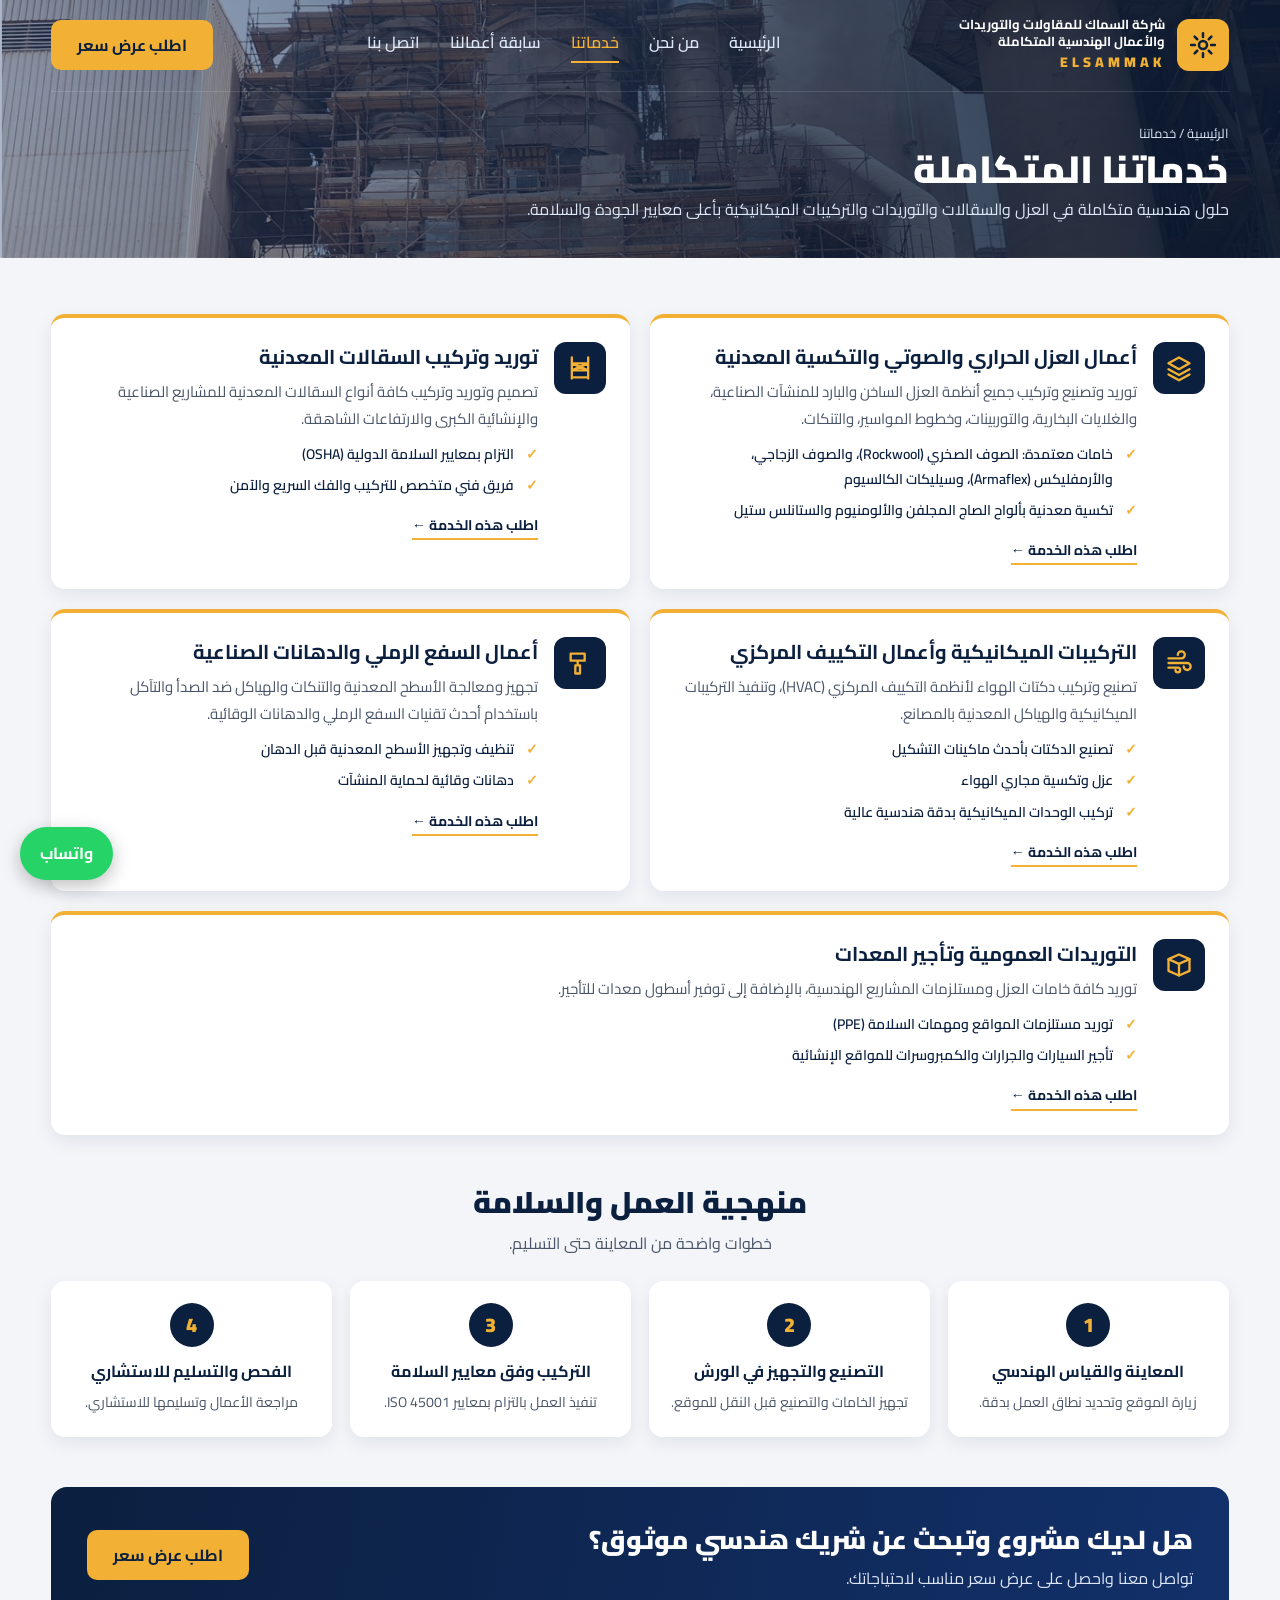
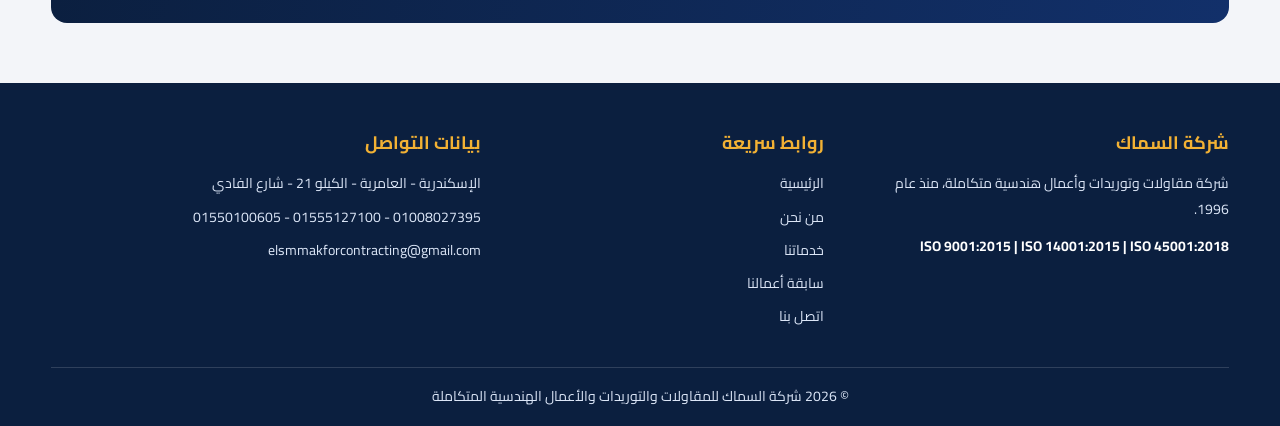
<file: services.html>
<!DOCTYPE html>
<html lang="ar" dir="rtl">
<head>
  <meta charset="UTF-8">
  <meta name="viewport" content="width=device-width, initial-scale=1">
  <title>خدماتنا | شركة السماك للمقاولات والتوريدات والأعمال الهندسية المتكاملة</title>
  <meta name="description" content="خدمات شركة السماك: العزل الحراري والصوتي والتكسية المعدنية، السقالات، التكييف المركزي والتركيبات الميكانيكية، السفع الرملي والدهانات الصناعية، والتوريدات وتأجير المعدات.">
  <link rel="preconnect" href="https://fonts.googleapis.com">
  <link href="https://fonts.googleapis.com/css2?family=Cairo:wght@400;600;700;900&display=swap" rel="stylesheet">
  <link rel="stylesheet" href="css/style.css">
</head>
<body>

  <!-- ===== الشريط العلوي (انسخه في كل الصفحات) ===== -->
  <header class="hero-top inner">
    <div class="container navbar">
      <a href="index.html" class="logo">
        <span class="logo-icon">
          <svg width="30" height="30" viewBox="0 0 24 24" fill="none" stroke="#0B1F3F" stroke-width="2" stroke-linecap="round" stroke-linejoin="round" aria-hidden="true"><circle cx="12" cy="12" r="3.2"/><path d="M12 2.5v3M12 18.5v3M2.5 12h3M18.5 12h3M5.3 5.3l2.1 2.1M16.6 16.6l2.1 2.1M18.7 5.3l-2.1 2.1M7.4 16.6l-2.1 2.1"/></svg>
        </span>
        <span>
          <span class="logo-name">شركة السماك للمقاولات والتوريدات والأعمال الهندسية المتكاملة</span>
          <span class="logo-en">ELSAMMAK</span>
        </span>
      </a>

      <button class="menu-btn" id="menuBtn" aria-label="فتح القائمة" aria-expanded="false">☰</button>

      <nav class="nav" id="nav">
        <a href="index.html">الرئيسية</a>
        <a href="about.html">من نحن</a>
        <a href="services.html" class="active">خدماتنا</a>
        <a href="projects.html">سابقة أعمالنا</a>
        <a href="contact.html">اتصل بنا</a>
      </nav>

      <a href="contact.html" class="btn btn-gold nav-cta">اطلب عرض سعر</a>
    </div>

    <section class="page-title container">
      <p class="crumbs"><a href="index.html">الرئيسية</a> / خدماتنا</p>
      <h1>خدماتنا المتكاملة</h1>
      <p>حلول هندسية متكاملة في العزل والسقالات والتوريدات والتركيبات الميكانيكية بأعلى معايير الجودة والسلامة.</p>
    </section>
  </header>

  <main>
    <!-- ===== تفاصيل الخدمات ===== -->
    <section class="container svc-grid">
      <article class="svc-card">
        <div class="icon"><svg width="28" height="28" viewBox="0 0 24 24" fill="none" stroke="#F2B134" stroke-width="2" stroke-linecap="round" stroke-linejoin="round" aria-hidden="true"><path d="M12 3l9 5-9 5-9-5z"/><path d="M3 13l9 5 9-5M3 17.5l9 5 9-5"/></svg></div>
        <div class="svc-body">
          <h3>أعمال العزل الحراري والصوتي والتكسية المعدنية</h3>
          <p>توريد وتصنيع وتركيب جميع أنظمة العزل الساخن والبارد للمنشآت الصناعية، والغلايات البخارية، والتوربينات، وخطوط المواسير، والتنكات.</p>
          <ul>
          <li>خامات معتمدة: الصوف الصخري (Rockwool)، والصوف الزجاجي، والأرمفليكس (Armaflex)، وسيليكات الكالسيوم</li>
          <li>تكسية معدنية بألواح الصاج المجلفن والألومنيوم والستانلس ستيل</li>
          </ul>
          <a href="contact.html?service=insulation" class="svc-link">اطلب هذه الخدمة ←</a>
        </div>
      </article>
      <article class="svc-card">
        <div class="icon"><svg width="28" height="28" viewBox="0 0 24 24" fill="none" stroke="#F2B134" stroke-width="2" stroke-linecap="round" stroke-linejoin="round" aria-hidden="true"><path d="M5 3v18M19 3v18M5 8h14M5 14h14M5 20h14M5 8l14 6M19 8L5 14"/></svg></div>
        <div class="svc-body">
          <h3>توريد وتركيب السقالات المعدنية</h3>
          <p>تصميم وتوريد وتركيب كافة أنواع السقالات المعدنية للمشاريع الصناعية والإنشائية الكبرى والارتفاعات الشاهقة.</p>
          <ul>
          <li>التزام بمعايير السلامة الدولية (OSHA)</li>
          <li>فريق فني متخصص للتركيب والفك السريع والآمن</li>
          </ul>
          <a href="contact.html?service=scaffolding" class="svc-link">اطلب هذه الخدمة ←</a>
        </div>
      </article>
      <article class="svc-card">
        <div class="icon"><svg width="28" height="28" viewBox="0 0 24 24" fill="none" stroke="#F2B134" stroke-width="2" stroke-linecap="round" stroke-linejoin="round" aria-hidden="true"><path d="M3 8h11a3 3 0 1 0-3-3M3 12h16a3 3 0 1 1-3 3M3 16h8a2 2 0 1 1-2 2"/></svg></div>
        <div class="svc-body">
          <h3>التركيبات الميكانيكية وأعمال التكييف المركزي</h3>
          <p>تصنيع وتركيب دكتات الهواء لأنظمة التكييف المركزي (HVAC)، وتنفيذ التركيبات الميكانيكية والهياكل المعدنية بالمصانع.</p>
          <ul>
          <li>تصنيع الدكتات بأحدث ماكينات التشكيل</li>
          <li>عزل وتكسية مجاري الهواء</li>
          <li>تركيب الوحدات الميكانيكية بدقة هندسية عالية</li>
          </ul>
          <a href="contact.html?service=hvac" class="svc-link">اطلب هذه الخدمة ←</a>
        </div>
      </article>
      <article class="svc-card">
        <div class="icon"><svg width="28" height="28" viewBox="0 0 24 24" fill="none" stroke="#F2B134" stroke-width="2" stroke-linecap="round" stroke-linejoin="round" aria-hidden="true"><path d="M4 4h12v6H4zM10 10v4M8 14h4v7H8z"/></svg></div>
        <div class="svc-body">
          <h3>أعمال السفع الرملي والدهانات الصناعية</h3>
          <p>تجهيز ومعالجة الأسطح المعدنية والتنكات والهياكل ضد الصدأ والتآكل باستخدام أحدث تقنيات السفع الرملي والدهانات الوقائية.</p>
          <ul>
          <li>تنظيف وتجهيز الأسطح المعدنية قبل الدهان</li>
          <li>دهانات وقائية لحماية المنشآت</li>
          </ul>
          <a href="contact.html?service=sandblasting" class="svc-link">اطلب هذه الخدمة ←</a>
        </div>
      </article>
      <article class="svc-card">
        <div class="icon"><svg width="28" height="28" viewBox="0 0 24 24" fill="none" stroke="#F2B134" stroke-width="2" stroke-linecap="round" stroke-linejoin="round" aria-hidden="true"><path d="M3 7l9-4 9 4v10l-9 4-9-4z"/><path d="M3 7l9 4 9-4M12 11v10"/></svg></div>
        <div class="svc-body">
          <h3>التوريدات العمومية وتأجير المعدات</h3>
          <p>توريد كافة خامات العزل ومستلزمات المشاريع الهندسية، بالإضافة إلى توفير أسطول معدات للتأجير.</p>
          <ul>
          <li>توريد مستلزمات المواقع ومهمات السلامة (PPE)</li>
          <li>تأجير السيارات والجرارات والكمبروسرات للمواقع الإنشائية</li>
          </ul>
          <a href="contact.html?service=supplies" class="svc-link">اطلب هذه الخدمة ←</a>
        </div>
      </article>
    </section>

    <!-- ===== منهجية العمل والسلامة ===== -->
    <section class="container method">
      <h2>منهجية العمل والسلامة</h2>
      <p>خطوات واضحة من المعاينة حتى التسليم.</p>
      <div class="steps">
        <div class="step"><span class="num">1</span><h3>المعاينة والقياس الهندسي</h3><p>زيارة الموقع وتحديد نطاق العمل بدقة.</p></div>
        <div class="step"><span class="num">2</span><h3>التصنيع والتجهيز في الورش</h3><p>تجهيز الخامات والتصنيع قبل النقل للموقع.</p></div>
        <div class="step"><span class="num">3</span><h3>التركيب وفق معايير السلامة</h3><p>تنفيذ العمل بالتزام بمعايير ISO 45001.</p></div>
        <div class="step"><span class="num">4</span><h3>الفحص والتسليم للاستشاري</h3><p>مراجعة الأعمال وتسليمها للاستشاري.</p></div>
      </div>
    </section>

    <!-- ===== دعوة للتواصل ===== -->
    <section class="container cta-band">
      <div>
        <h2>هل لديك مشروع وتبحث عن شريك هندسي موثوق؟</h2>
        <p>تواصل معنا واحصل على عرض سعر مناسب لاحتياجاتك.</p>
      </div>
      <a href="contact.html" class="btn btn-gold">اطلب عرض سعر</a>
    </section>
  </main>

  <!-- ===== الفوتر (انسخه في كل الصفحات) ===== -->
  <footer class="footer">
    <div class="container footer-grid">
      <div>
        <h3>شركة السماك</h3>
        <p>شركة مقاولات وتوريدات وأعمال هندسية متكاملة، منذ عام 1996.</p>
        <p class="iso">ISO 9001:2015 | ISO 14001:2015 | ISO 45001:2018</p>
      </div>
      <div>
        <h3>روابط سريعة</h3>
        <ul>
          <li><a href="index.html">الرئيسية</a></li>
          <li><a href="about.html">من نحن</a></li>
          <li><a href="services.html">خدماتنا</a></li>
          <li><a href="projects.html">سابقة أعمالنا</a></li>
          <li><a href="contact.html">اتصل بنا</a></li>
        </ul>
      </div>
      <div>
        <h3>بيانات التواصل</h3>
        <ul>
          <li>الإسكندرية - العامرية - الكيلو 21 - شارع الفادي</li>
          <li dir="ltr" style="text-align:right"><a href="tel:+201550100605">01550100605</a> - <a href="tel:+201555127100">01555127100</a> - <a href="tel:+201008027395">01008027395</a></li>
          <li><a href="mailto:elsmmakforcontracting@gmail.com">elsmmakforcontracting@gmail.com</a></li>
        </ul>
      </div>
    </div>
    <div class="container footer-bottom">
      <p>© 2026 شركة السماك للمقاولات والتوريدات والأعمال الهندسية المتكاملة</p>
    </div>
  </footer>

  <!-- زر واتساب ثابت -->
  <a href="https://wa.me/201550100605" class="wa-float" target="_blank" rel="noopener" aria-label="تواصل عبر واتساب">واتساب</a>

  <script src="js/main.js"></script>
</body>
</html>
</file>
<file: css/style.css>
/* ===== الألوان والخطوط (غيرها من هنا فقط) ===== */
:root{
  --navy:#0B1F3F;      /* الأزرق الداكن */
  --navy-2:#12306A;
  --gold:#F2B134;      /* الذهبي */
  --bg:#F3F5F9;        /* خلفية رمادية فاتحة */
  --text:#4A5568;
  --white:#fff;
}
*{box-sizing:border-box;margin:0;padding:0}
body{font-family:'Cairo',sans-serif;background:var(--bg);color:var(--text);line-height:1.8}
a{text-decoration:none;color:inherit}
.container{width:min(1200px,92%);margin-inline:auto}

/* ===== الأزرار ===== */
.btn{display:inline-flex;align-items:center;justify-content:center;font-weight:700;font-size:16px;
  padding:0 24px;height:50px;border-radius:10px;cursor:pointer;border:2px solid transparent}
.btn-gold{background:var(--gold);color:var(--navy)}
.btn-gold:hover{filter:brightness(1.07)}
.btn-outline{border-color:var(--white);color:var(--white)}
.btn-outline:hover{background:var(--white);color:var(--navy)}

/* ===== الشريط العلوي + الواجهة ===== */
.hero-top {
  background: linear-gradient(270deg, rgba(8, 22, 46, 0.88) 0%, rgba(11, 31, 63, 0.65) 55%, rgba(18, 48, 106, 0.35) 100%), url('../images/hero.jpg');
  background-size: cover;
  background-position: center 30%;
  color: var(--white);
  padding-bottom: 110px;
}

.navbar{display:flex;align-items:center;justify-content:space-between;gap:20px;
  padding:16px 0;border-bottom:1px solid rgba(255,255,255,.12);flex-wrap:wrap}
.logo{display:flex;align-items:center;gap:12px}
.logo-icon{width:52px;height:52px;border-radius:12px;background:var(--gold);display:flex;align-items:center;justify-content:center;flex:none}
.logo-name{display:block;font-weight:700;font-size:13px;line-height:1.3;max-width:230px}
.logo-en{display:block;color:var(--gold);font-weight:900;font-size:14px;letter-spacing:4px;direction:ltr;text-align:right}
.nav{display:flex;gap:30px}
.nav a{color:#DCE6F7;font-weight:600;padding-bottom:4px;border-bottom:2px solid transparent}
.nav a:hover,.nav a.active{color:var(--gold);border-bottom-color:var(--gold)}
.menu-btn{display:none;background:none;border:0;color:var(--white);font-size:30px;cursor:pointer}

.hero{padding-top:56px;max-width:1200px}
.hero h1{font-size:clamp(28px,4.5vw,46px);line-height:1.3;font-weight:900;max-width:780px}
.hero h1 span{color:var(--gold)}
.hero p{font-size:18px;color:#DCE6F7;max-width:640px;margin:18px 0 28px}
.hero-btns{display:flex;gap:14px;flex-wrap:wrap}

/* ===== الإحصائيات (تطلع فوق الواجهة) ===== */
.stats{display:flex;background:var(--white);border-radius:16px;border-top:4px solid var(--gold);
  box-shadow:0 18px 40px rgba(11,31,63,.2);margin-top:-52px;position:relative;padding:18px 0}
.stats div{flex:1;text-align:center;border-inline-end:1px solid #D5DBE6}
.stats div:last-child{border:0}
.stats strong{display:block;font-size:34px;font-weight:900;color:var(--navy);line-height:1.2}

/* ===== الخدمات ===== */
.services{display:flex;gap:40px;padding:70px 0;align-items:flex-start}
.services-title{width:260px;flex:none}
.services-title::before{content:"";display:block;width:56px;height:5px;background:var(--gold);border-radius:3px;margin-bottom:14px}
.services-title h2{font-size:34px;font-weight:900;color:var(--navy);line-height:1.3;margin-bottom:10px}
.cards{flex:1;display:grid;grid-template-columns:repeat(2,1fr);gap:18px}
.card{background:var(--white);border-radius:14px;padding:20px;display:flex;gap:14px;box-shadow:0 6px 18px rgba(11,31,63,.08)}
.icon{width:52px;height:52px;border-radius:12px;background:var(--navy);display:flex;align-items:center;justify-content:center;flex:none}
.card h3{color:var(--navy);font-size:18px;margin-bottom:4px}
.card p{font-size:14px}

/* ===== الفوتر وزر واتساب ===== */
.wa-float{position:fixed;bottom:20px;left:20px;background:#25D366;color:#fff;font-weight:700;
  padding:12px 20px;border-radius:30px;box-shadow:0 6px 18px rgba(0,0,0,.25);z-index:50}

/* ===== الموبايل والتابلت ===== */
@media (max-width:900px){
  .menu-btn{display:block}
  .nav{display:none;width:100%;flex-direction:column;gap:10px}
  .nav.open{display:flex}
  .nav-cta{display:none}
  .services{flex-direction:column}
  .services-title{width:100%}
  .cards{grid-template-columns:1fr}
  .stats strong{font-size:26px}
}

/* ===== شريط الإحصائيات: 4 عناصر ===== */
.stats{flex-wrap:wrap}
.stats div{min-width:140px}

/* ===== شركاء النجاح ===== */
.clients{padding:0 0 70px;text-align:center}
.clients h2{font-size:30px;font-weight:900;color:var(--navy);line-height:1.4}
.clients > p{margin-bottom:24px}
.client-list{list-style:none;display:grid;grid-template-columns:repeat(3,1fr);gap:14px}
.client-list li{background:var(--white);border-radius:12px;border-bottom:3px solid var(--gold);
  padding:18px 12px;font-weight:700;color:var(--navy);box-shadow:0 6px 18px rgba(11,31,63,.08)}

/* ===== الفوتر (3 أعمدة) ===== */
.footer{background:var(--navy);color:#DCE6F7;font-size:14px;padding-top:44px}
.footer-grid{display:grid;grid-template-columns:1.2fr 1fr 1.4fr;gap:36px;padding-bottom:30px}
.footer h3{color:var(--gold);font-size:18px;margin-bottom:12px}
.footer ul{list-style:none}
.footer li{margin-bottom:8px}
.footer a:hover{color:var(--gold)}
.footer .iso{margin-top:12px;font-weight:700;color:var(--white);direction:ltr;text-align:right}
.footer-bottom{border-top:1px solid rgba(255,255,255,.15);padding:16px 0;text-align:center}

@media (max-width:900px){
  .client-list{grid-template-columns:repeat(2,1fr)}
  .footer-grid{grid-template-columns:1fr}
  .stats div{flex:1 1 45%;padding:8px 0}
}

/* ===== الصفحات الداخلية: عنوان الصفحة ===== */
.hero-top.inner{padding-bottom:0}
.page-title{padding:30px 0 34px}
.crumbs{font-size:13px;color:#DCE6F7}
.crumbs a:hover{color:var(--gold)}
.page-title h1{font-size:38px;font-weight:900;line-height:1.3}
.page-title p:last-child{color:#DCE6F7;font-size:16px}

/* ===== صفحة من نحن ===== */
.about-intro{display:flex;gap:40px;align-items:center;padding:56px 0 30px}
.about-text{flex:1}
.bar{width:56px;height:5px;background:var(--gold);border-radius:3px;margin-bottom:14px}
.about-text h2{font-size:30px;font-weight:900;color:var(--navy);line-height:1.4;margin-bottom:12px}
.about-text p{font-size:16px;margin-bottom:10px}
.checks{list-style:none;margin-top:14px}
.checks li{font-weight:600;color:var(--navy);padding-inline-start:28px;position:relative;margin-bottom:8px}
.checks li::before{content:"✓";position:absolute;inset-inline-start:0;color:var(--gold);font-weight:900}
.about-numbers{width:380px;flex:none;display:flex;justify-content:space-around;align-items:center;min-height:240px;
  border-radius:16px;background:linear-gradient(135deg,var(--navy),var(--navy-2));border-bottom:5px solid var(--gold);color:var(--white);text-align:center}
.about-numbers strong{display:block;font-size:46px;font-weight:900;color:var(--gold);line-height:1.2}
.vmv{display:grid;grid-template-columns:repeat(3,1fr);gap:18px;padding:20px 0 50px}
.iso-section{text-align:center;padding-bottom:50px}
.iso-section h2{font-size:30px;font-weight:900;color:var(--navy)}
.iso-section > p{margin-bottom:22px}
.iso-grid{display:grid;grid-template-columns:repeat(3,1fr);gap:18px}
.iso-card{background:var(--white);border-radius:14px;border-top:4px solid var(--gold);padding:22px 12px;box-shadow:0 6px 18px rgba(11,31,63,.08)}
.iso-card strong{display:block;font-size:20px;color:var(--navy)}
.cta-band{display:flex;justify-content:space-between;align-items:center;gap:20px;flex-wrap:wrap;
  background:linear-gradient(100deg,var(--navy),var(--navy-2));color:var(--white);border-radius:16px;padding:30px 36px;margin-bottom:60px}
.cta-band h2{font-size:26px;font-weight:900}
.cta-band p{color:#DCE6F7}

@media (max-width:900px){
  .about-intro{flex-direction:column}
  .about-numbers{width:100%}
  .vmv,.iso-grid{grid-template-columns:1fr}
}

/* ===== الأنيميشن (opacity و transform فقط، عشان الأداء يفضل سريع) ===== */
@keyframes pageIn{from{opacity:0}to{opacity:1}}
body{animation:pageIn .5s ease both}

.reveal{opacity:0;transform:translateY(24px);
  transition:opacity .6s ease,transform .6s ease}
.reveal.show{opacity:1;transform:none}

.card,.client-list li,.iso-card{transition:opacity .6s ease,transform .3s ease,box-shadow .3s ease}
.card:hover,.client-list li:hover,.iso-card:hover{transform:translateY(-4px);box-shadow:0 12px 26px rgba(11,31,63,.14)}

/* لمن يفضّل تقليل الحركة في جهازه */
@media (prefers-reduced-motion:reduce){
  body{animation:none}
  .reveal{opacity:1;transform:none;transition:none}
  .card,.client-list li,.iso-card{transition:none}
}
/* ===== تحسين الواجهة على الموبايل ===== */
@media (max-width:900px){
  /* طبقة أغمق عشان الكلام يبان فوق الصورة */
  .hero-top{
    background-image:linear-gradient(180deg,rgba(8,22,46,.94) 0%,rgba(11,31,63,.84) 100%),url('../images/hero.jpg');
    background-position:center;
    padding-bottom:84px;
  }
  .hero{padding-top:34px}
  .hero h1{font-size:28px}
  .hero p{font-size:16px;margin:14px 0 22px}
  .hero-btns .btn{width:100%}
  .logo-name{font-size:12px;max-width:190px}
  .page-title h1{font-size:30px}
  .wa-float{padding:10px 16px;bottom:14px;left:14px}
}

/* ===== صفحة خدماتنا ===== */
.svc-grid{display:grid;grid-template-columns:repeat(2,1fr);gap:20px;padding:56px 0 40px}
.svc-card{background:var(--white);border-radius:14px;padding:24px;display:flex;gap:16px;
  box-shadow:0 6px 18px rgba(11,31,63,.08);border-top:4px solid var(--gold)}
.svc-card:last-child{grid-column:1 / -1}
.svc-body h3{color:var(--navy);font-size:20px;margin-bottom:6px;line-height:1.5}
.svc-body p{font-size:15px;margin-bottom:10px}
.svc-body ul{list-style:none;margin-bottom:12px}
.svc-body li{position:relative;padding-inline-start:24px;margin-bottom:6px;font-size:14px;color:var(--navy);font-weight:600}
.svc-body li::before{content:"✓";position:absolute;inset-inline-start:0;color:var(--gold);font-weight:900}
.svc-link{display:inline-block;color:var(--navy);font-weight:700;font-size:14px;border-bottom:2px solid var(--gold)}
.svc-link:hover{color:#8a6100}

.method{text-align:center;padding-bottom:50px}
.method h2{font-size:30px;font-weight:900;color:var(--navy)}
.method > p{margin-bottom:24px}
.steps{display:grid;grid-template-columns:repeat(4,1fr);gap:18px}
.step{background:var(--white);border-radius:14px;padding:22px 16px;box-shadow:0 6px 18px rgba(11,31,63,.08)}
.step .num{display:inline-flex;align-items:center;justify-content:center;width:44px;height:44px;border-radius:50%;
  background:var(--navy);color:var(--gold);font-weight:900;font-size:20px;margin-bottom:10px}
.step h3{color:var(--navy);font-size:16px;margin-bottom:4px}
.step p{font-size:14px}

@media (max-width:900px){
  .svc-grid{grid-template-columns:1fr;padding-top:36px}
  .svc-card{flex-direction:column}
  .steps{grid-template-columns:1fr 1fr}
}
@media (max-width:520px){
  .steps{grid-template-columns:1fr}
}

/* ===== صفحة سابقة أعمالنا ===== */
.filters{display:flex;flex-wrap:wrap;gap:10px;padding:40px 0 22px}
.filter-btn{font-family:inherit;font-size:14px;font-weight:700;color:var(--navy);background:var(--white);
  border:2px solid transparent;border-radius:10px;padding:8px 18px;cursor:pointer;box-shadow:0 2px 8px rgba(11,31,63,.08)}
.filter-btn:hover{border-color:var(--gold)}
.filter-btn.active{background:var(--gold);border-color:var(--gold)}

.project-grid{display:grid;grid-template-columns:repeat(3,1fr);gap:20px;padding-bottom:50px}
.project-card{background:var(--white);border-radius:14px;overflow:hidden;box-shadow:0 6px 18px rgba(11,31,63,.08);display:flex;flex-direction:column}
.project-card.is-hidden{display:none}
.p-thumb{position:relative;height:190px;background:linear-gradient(135deg,var(--navy),var(--navy-2))}
.p-thumb img{position:absolute;inset:0;width:100%;height:100%;object-fit:cover}
.p-tag{position:absolute;top:12px;inset-inline-start:12px;background:var(--gold);color:var(--navy);
  font-size:12px;font-weight:700;padding:2px 12px;border-radius:12px}
.p-body{padding:16px 18px 18px;display:flex;flex-direction:column;gap:8px;flex:1}
.p-body h3{color:var(--navy);font-size:17px;line-height:1.5}
.p-meta{list-style:none;font-size:14px}
.p-meta li{margin-bottom:4px}
.p-meta b{color:var(--navy)}
.p-chip{align-self:flex-start;margin-top:auto;background:var(--bg);color:var(--navy);font-weight:700;font-size:13px;
  padding:3px 12px;border-radius:8px;border:1px solid #D5DBE6}

.certs{text-align:center;padding-bottom:50px}
.certs h2{font-size:28px;font-weight:900;color:var(--navy);line-height:1.5}
.certs > p{margin-bottom:20px}
.cert-list{list-style:none;display:flex;flex-wrap:wrap;justify-content:center;gap:12px}
.cert-badge{background:var(--navy);color:var(--white);font-weight:700;font-size:14px;padding:8px 20px;border-radius:30px;border:1px solid var(--gold)}

@media (max-width:900px){
  .project-grid{grid-template-columns:repeat(2,1fr)}
}
@media (max-width:600px){
  .project-grid{grid-template-columns:1fr}
}

/* ===== صفحة اتصل بنا ===== */
.contact-section{padding:56px 0 40px}
.contact-grid{display:grid;grid-template-columns:1fr 1.25fr;gap:36px;align-items:start}
.contact-info h2,.quote-box h2{font-size:28px;font-weight:900;color:var(--navy);line-height:1.3;margin-bottom:8px}
.contact-lead,.quote-box > p{font-size:15px;margin-bottom:24px}

.info-cards{display:flex;flex-direction:column;gap:14px}
.info-card{background:var(--white);border-radius:14px;padding:18px;display:flex;gap:14px;align-items:flex-start;
  box-shadow:0 6px 18px rgba(11,31,63,.08);transition:transform .25s ease,box-shadow .25s ease}
.info-card:hover{transform:translateY(-3px);box-shadow:0 12px 24px rgba(11,31,63,.12)}
.info-card h3{font-size:16px;font-weight:700;color:var(--navy);margin-bottom:4px}
.info-card p{font-size:14px}

.phone-list{list-style:none;display:flex;flex-direction:column;gap:6px;margin-top:4px}
.phone-list li{display:flex;align-items:center;gap:10px;font-weight:700;color:var(--navy);font-size:15px}
.phone-list a:hover{color:var(--gold)}
.wa-badge{background:#E7F8EE;color:#128C7E;font-size:12px;font-weight:700;padding:2px 10px;border-radius:20px}
.wa-badge:hover{background:#25D366;color:#fff !important}
.email-link{font-weight:700;color:var(--navy);word-break:break-all}
.email-link:hover{color:var(--gold)}

/* ===== نموذج طلب عرض السعر ===== */
.quote-box{background:var(--white);border-radius:16px;border-top:5px solid var(--gold);
  padding:32px;box-shadow:0 12px 30px rgba(11,31,63,.1)}
.quote-form{display:flex;flex-direction:column;gap:16px}
.form-row{display:grid;grid-template-columns:1fr 1fr;gap:16px}
.form-group{display:flex;flex-direction:column;gap:6px}
.form-group label{font-size:14px;font-weight:700;color:var(--navy)}
.form-group .req{color:#D93025}
.form-group input,.form-group select,.form-group textarea{
  width:100%;font-family:'Cairo',sans-serif;font-size:14px;color:var(--navy);
  background:var(--bg);border:1.5px solid #D5DBE6;border-radius:10px;padding:11px 14px;
  transition:border-color .2s ease,background-color .2s ease}
.form-group input:focus,.form-group select:focus,.form-group textarea:focus{
  outline:none;border-color:var(--navy);background:var(--white)}

.form-actions{display:grid;grid-template-columns:1.2fr 1fr;gap:12px;margin-top:6px}
.btn-full{width:100%}
.btn-navy-outline{border:2px solid var(--navy);color:var(--navy);background:transparent}
.btn-navy-outline:hover{background:var(--navy);color:var(--white)}

/* ===== قسم الخريطة ===== */
.map-section{padding:20px 0 64px}
.map-header{text-align:center;margin-bottom:20px}
.map-header h2{font-size:28px;font-weight:900;color:var(--navy)}
.map-frame{border-radius:16px;overflow:hidden;border-bottom:4px solid var(--gold);
  box-shadow:0 10px 26px rgba(11,31,63,.12);background:var(--white)}
.map-frame iframe{display:block}

@media (max-width:900px){
  .contact-grid{grid-template-columns:1fr}
  .form-row,.form-actions{grid-template-columns:1fr}
  .quote-box{padding:22px}
}
</file>
